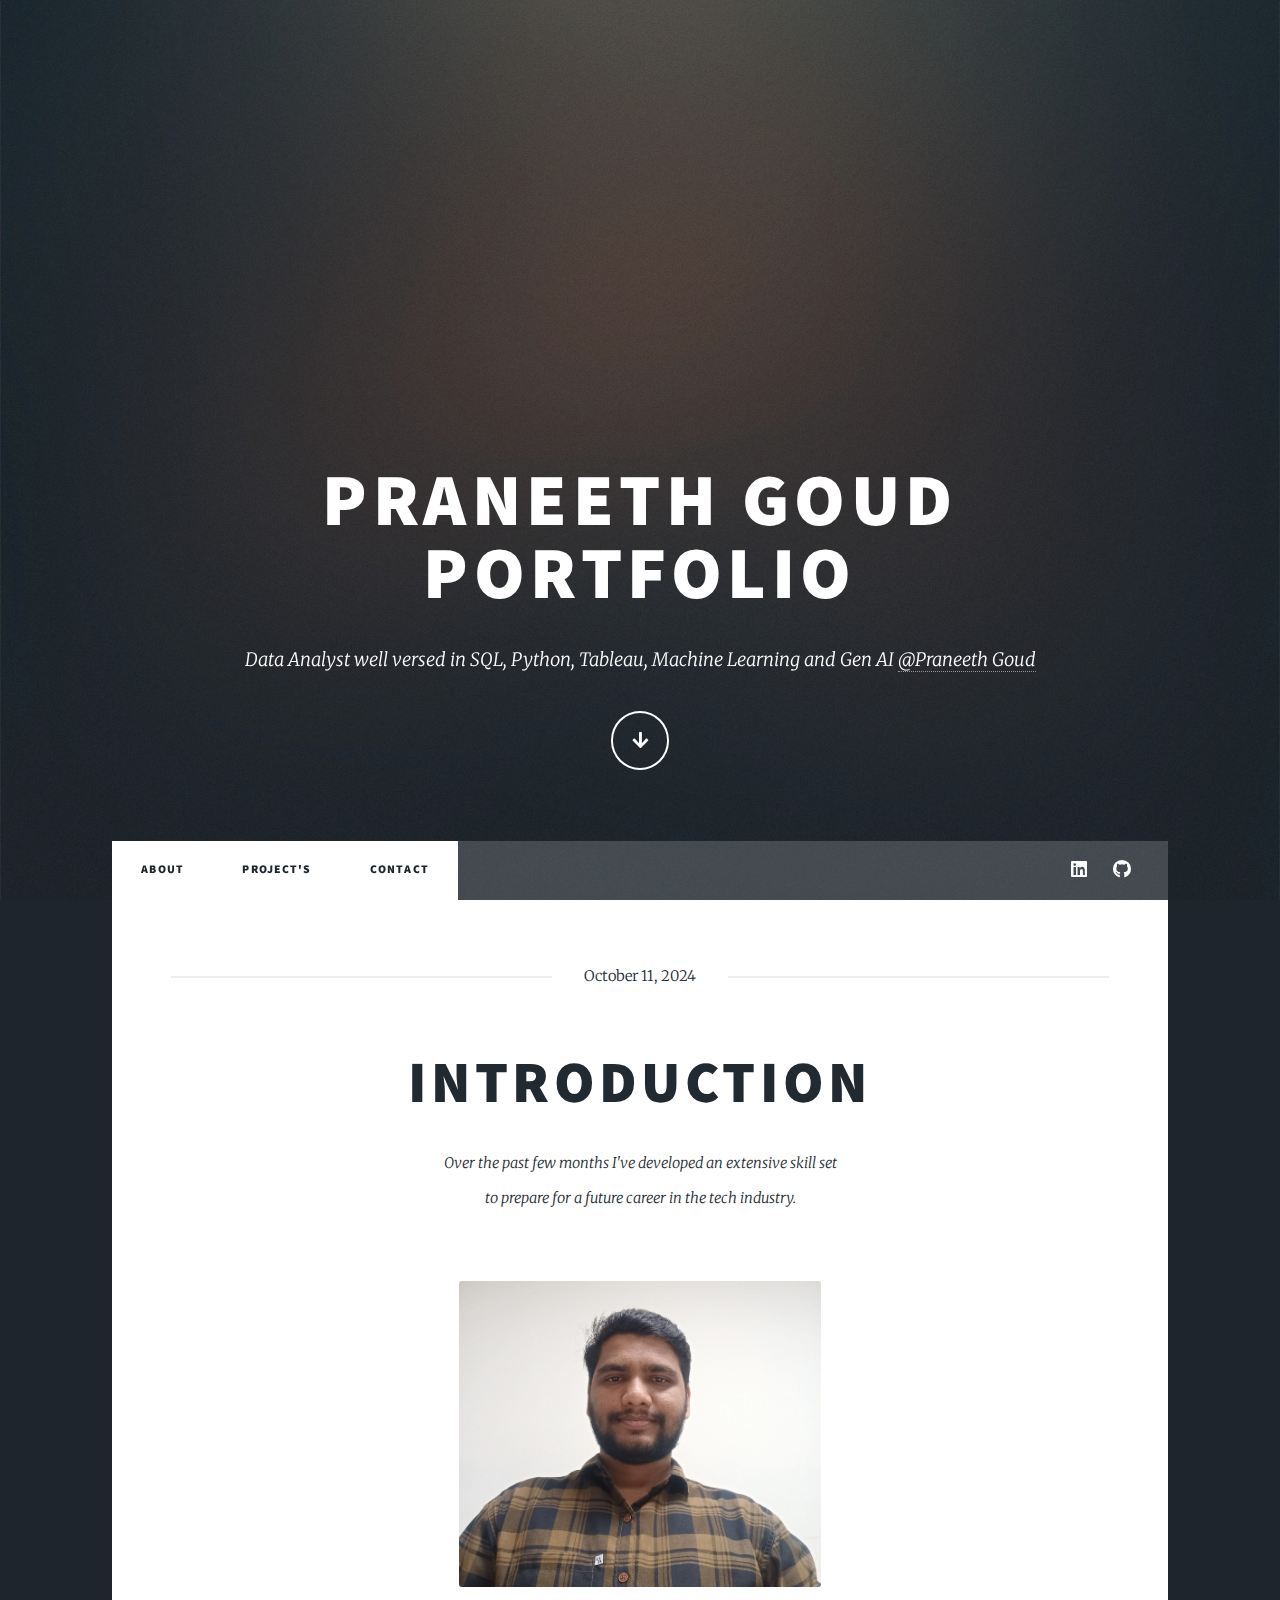
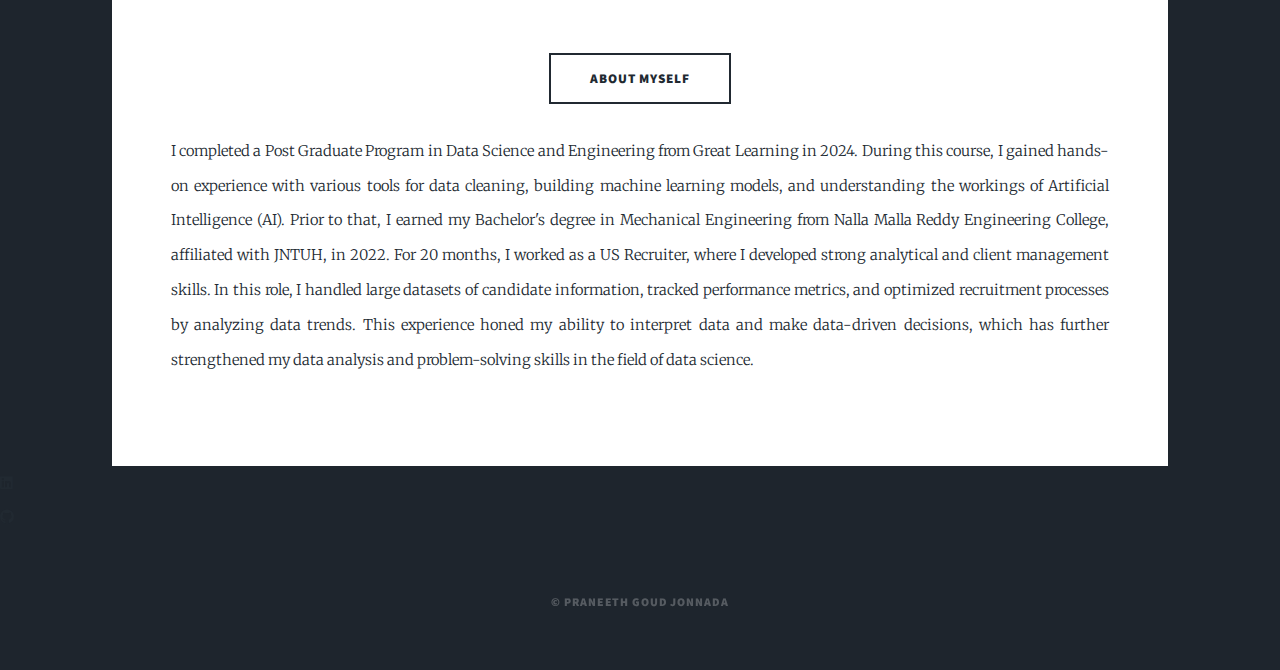
<file: index.html>
<!DOCTYPE HTML>
<!--
	Massively by HTML5 UP
	html5up.net | @ajlkn
	Free for personal and commercial use under the CCA 3.0 license (html5up.net/license)
-->
<html>
	<head>
		<title>Praneeth Goud's Portfolio</title>
		<meta charset="utf-8" />
		<meta name="viewport" content="width=device-width, initial-scale=1, user-scalable=no" />
		<link rel="stylesheet" href="assets/css/main.css" />
		<noscript><link rel="stylesheet" href="assets/css/noscript.css" /></noscript>
	</head>
	<body class="is-preload">

		<!-- Wrapper -->
			<div id="wrapper" class="fade-in">

				<!-- Intro -->
					<div id="intro">
						<h1>Praneeth Goud<br />
						Portfolio</h1>
						<p>Data Analyst well versed in SQL, Python, Tableau, Machine Learning and Gen AI <a href="https://www.linkedin.com/in/praneeth-goud-/">@Praneeth Goud</a></p>
						<ul class="actions">
							<li><a href="#header" class="button icon solid solo fa-arrow-down scrolly">Continue</a></li>
						</ul>
					</div>

				<!-- Header -->
					<header id="header">
						<a href="index.html" class="logo">Here's what I have done</a>
					</header>

				<!-- Nav -->
					<nav id="nav">
						<ul class="links">
							<li class="active"><a href="index.html">About</a></li>
							<li class="active"><a href="generic.html">Project's</a></li>
							<li class="active"><a href="elements.html">Contact</a></li>
						</ul>
						<ul class="icons">
							<li><a href="https://www.linkedin.com/in/praneeth-goud-/" class="icon brands alt fa-linkedin"><span class="label">LinkedIn</span></a></li>
							<li><a href="https://github.com/pranee123" class="icon brands alt fa-github"><span class="label">GitHub</span></a></li>
						</ul>
					</nav>

				<!-- Main -->
					<div id="main">

						<!-- Featured Post -->
							<article class="post featured">
								<header class="major">
									<span class="date">October 11, 2024</span>
									<h2><a href="#">Introduction</a></h2>
									<p>Over the past few months I've developed an extensive skill set <br />
									to prepare for a future career in the tech industry. 
									</p>
								</header>
								
								<head>
									<meta charset="UTF-8">
									<meta name="viewport" content="width=device-width, initial-scale=1.0">
									<title>Centered Image</title>
								</head>
								<body>
									<div class="image-container">
										<a href="#" class="image main">
											<img src="images/Praneeth's photo.jpg" alt="A description of the image" class="responsive-image">
										</a>
										<ul class="actions special">
											<li><a href="#" class="button large">About Myself</a></li>
										</ul>
									</div>
									
									<style>
										.image-container {
											text-align: center;              /* Center text within the container */
										}
									
										.responsive-image {
											display: block;                  /* Make the image a block element */
											margin: 0 auto;                 /* Center horizontally */
											width: 250px;                   /* Adjust width */
											height: auto;                   /* Keep height proportional */
											max-height: 320px;              /* Set maximum height */
											border: 2px solid hsla(219, 22%, 44%, 0.002);         /* Border properties */
											border-radius: 10px;            /* Rounded corners */
											padding: 5px;                   /* Padding inside the border */
										}
									</style>
									
								</body>
									<p>I completed a Post Graduate Program in Data Science and Engineering from Great Learning in 2024. 
										During this course, I gained hands-on experience with various tools for data cleaning, building 
										machine learning models, and understanding the workings of Artificial Intelligence (AI). 
										Prior to that, I earned my Bachelor's degree in Mechanical Engineering from Nalla Malla Reddy 
										Engineering College, affiliated with JNTUH, in 2022.

										For 20 months, I worked as a US Recruiter, where I developed strong analytical and 
										client management skills. In this role, I handled large datasets of candidate information, 
										tracked performance metrics, and optimized recruitment processes by analyzing data trends. 
										This experience honed my ability to interpret data and make data-driven decisions, which has further 
										strengthened my data analysis and problem-solving skills in the field of data science.

				
									</p>
							</article>

						
								
						

					</div>

				
									
									<li><a href="https://www.linkedin.com/in/praneeth-goud-/" class="icon brands alt fa-linkedin"><span class="label">LinkedIn</span></a></li>
									<li><a href="https://github.com/pranee123" class="icon brands alt fa-github"><span class="label">GitHub</span></a></li>
								</ul>
							</section>
						</section>
					</footer>

				<!-- Copyright -->
					<div id="copyright">
						<ul><li>&copy; Praneeth Goud Jonnada</li><!--li>Design: <a href="https://html5up.net">HTML5 UP</a--></li></ul>
					</div>

			</div>

		<!-- Scripts -->
			<script src="assets/js/jquery.min.js"></script>
			<script src="assets/js/jquery.scrollex.min.js"></script>
			<script src="assets/js/jquery.scrolly.min.js"></script>
			<script src="assets/js/browser.min.js"></script>
			<script src="assets/js/breakpoints.min.js"></script>
			<script src="assets/js/util.js"></script>
			<script src="assets/js/main.js"></script>
			<script src="https://www.chatbase.co/embed.min.js" chatbotId="bXjMKhZBClsXI18nUNg3k" domain="www.chatbase.co" defer></script>

	</body>
</html>
</file>
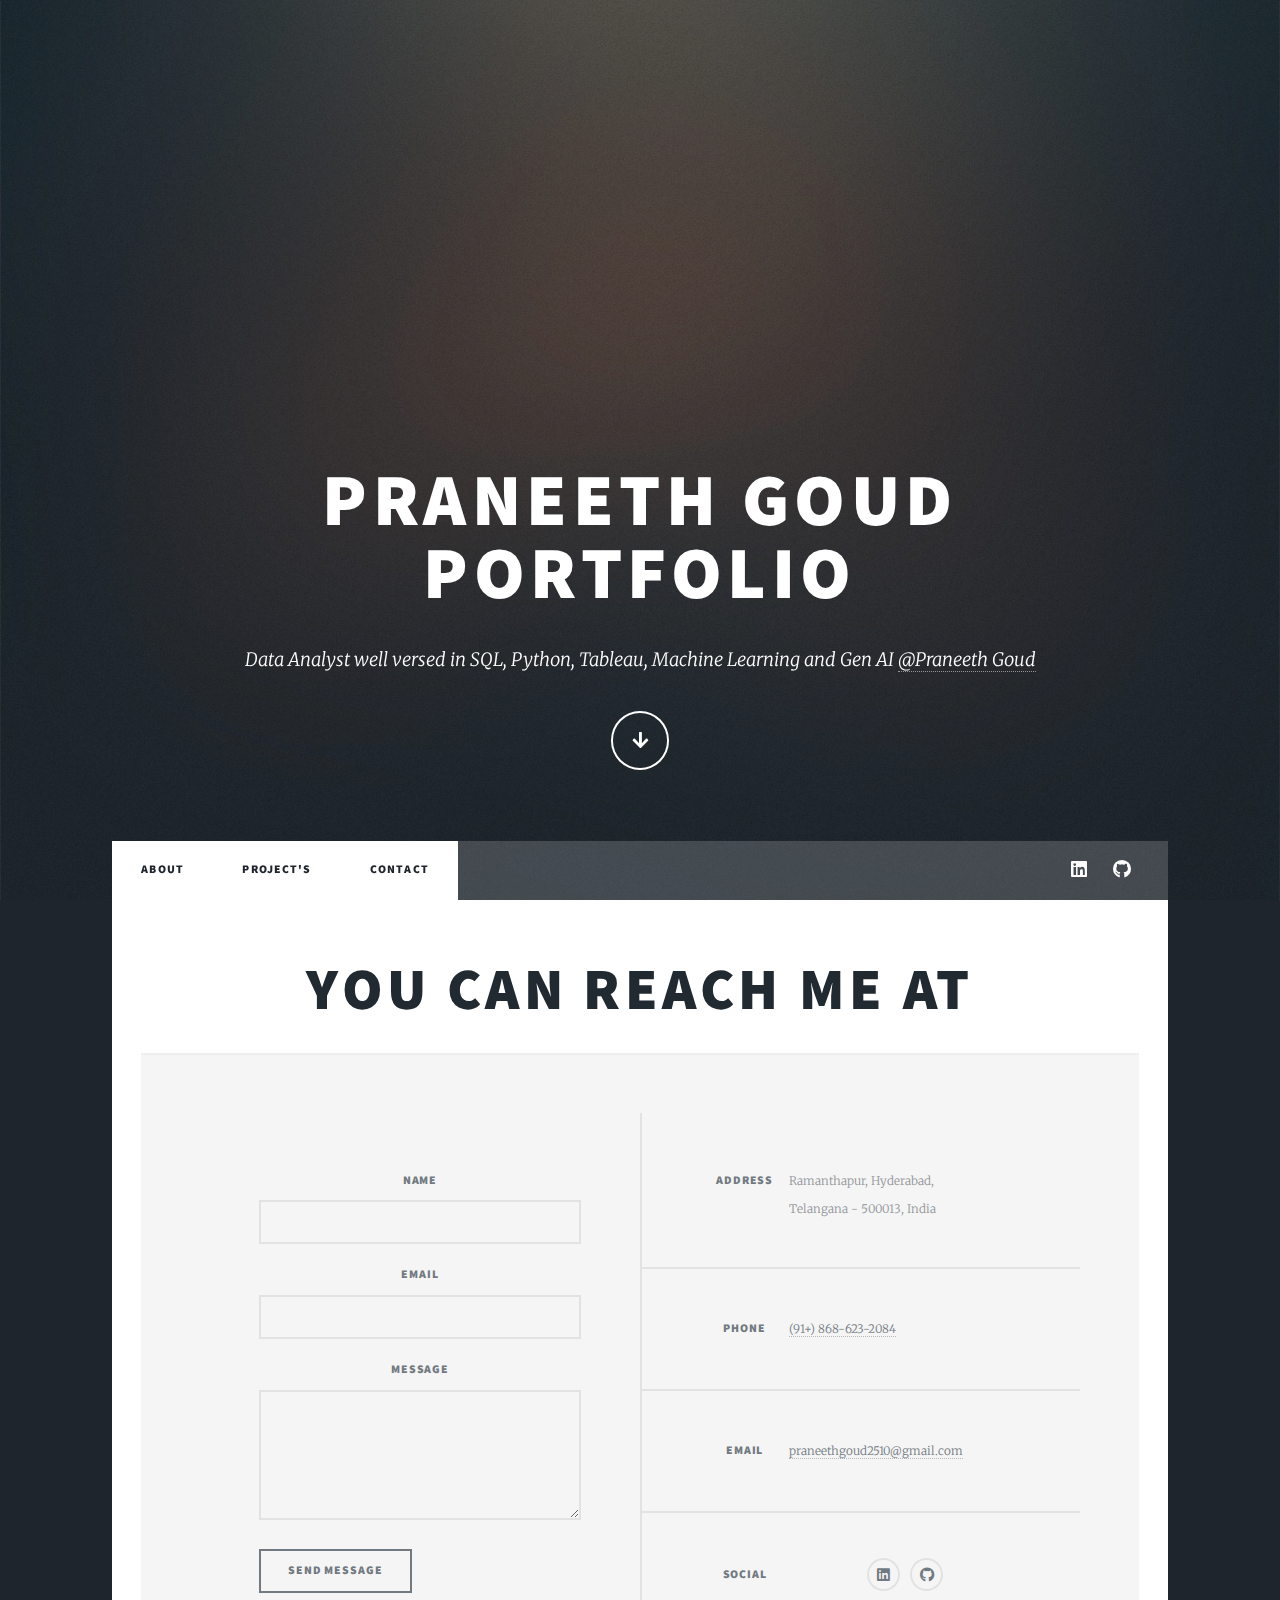
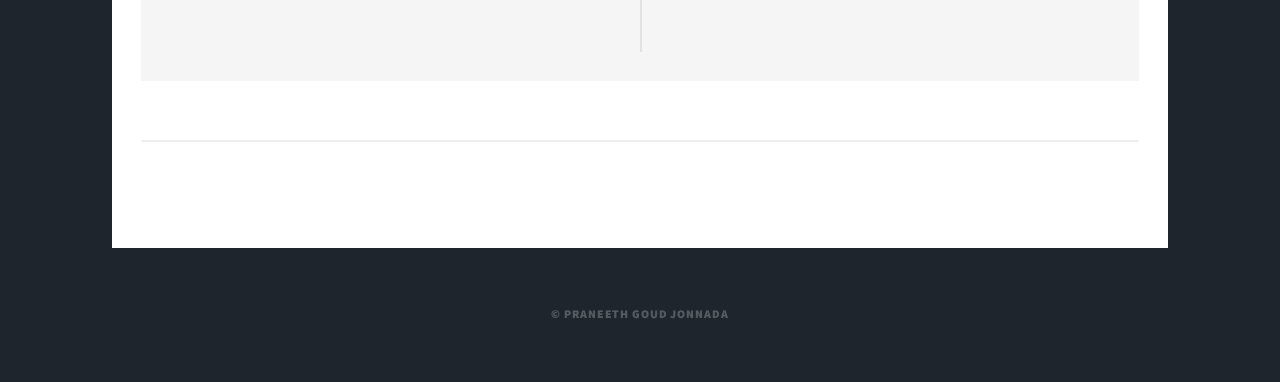
<file: elements.html>
<!DOCTYPE HTML>
<!--
	Massively by HTML5 UP
	html5up.net | @ajlkn
	Free for personal and commercial use under the CCA 3.0 license (html5up.net/license)
-->
<html>
	<head>
		<title>Praneeth Goud's Portfolio</title>
		<meta charset="utf-8" />
		<meta name="viewport" content="width=device-width, initial-scale=1, user-scalable=no" />
		<link rel="stylesheet" href="assets/css/main.css" />
		<noscript><link rel="stylesheet" href="assets/css/noscript.css" /></noscript>
	</head>
	<body class="is-preload">

		<!-- Wrapper -->
			<div id="wrapper" class="fade-in">

				<!-- Intro -->
					<div id="intro">
						<h1>Praneeth Goud<br />
						Portfolio</h1>
						<p>Data Analyst well versed in SQL, Python, Tableau, Machine Learning and Gen AI <a href="https://www.linkedin.com/in/praneeth-goud-/">@Praneeth Goud</a></p>
						<ul class="actions">
							<li><a href="#header" class="button icon solid solo fa-arrow-down scrolly">Continue</a></li>
						</ul>
					</div>

				<!-- Header -->
					<header id="header">
						<a href="index.html" class="logo">Here's what I have done</a>
					</header>

				<!-- Nav -->
					<nav id="nav">
						<ul class="links">
							<li class="active"><a href="index.html">About</a></li>
							<li class="active"><a href="generic.html">Project's</a></li>
							<li class="active"><a href="elements.html">Contact</a></li>
						</ul>
						<ul class="icons">
							<li><a href="https://www.linkedin.com/in/praneeth-goud-/" class="icon brands alt fa-linkedin"><span class="label">LinkedIn</span></a></li>
							<li><a href="https://github.com/pranee123" class="icon brands alt fa-github"><span class="label">GitHub</span></a></li>
						</ul>
					</nav>
				<!-- Main -->
					<div id="main">

						<!-- Post -->

							<header class="major">
									<h1>You can reach me at
									</h1>
							</header>

				<!-- Footer -->
					<footer id="footer">
						<section>
							<form method="post" action="#">
								<div class="fields">
									<div class="field">
										<label for="name">Name</label>
										<input type="text" name="name" id="name" />
									</div>
									<div class="field">
										<label for="email">Email</label>
										<input type="text" name="email" id="email" />
									</div>
									<div class="field">
										<label for="message">Message</label>
										<textarea name="message" id="message" rows="3"></textarea>
									</div>
								</div>
								<ul class="actions">
									<li><input type="submit" value="Send Message" /></li>
								</ul>
							</form>
						</section>
						<section class="split contact">
							<section class="alt">
								<h3>Address</h3>
								<p> Ramanthapur, Hyderabad, <br />
									Telangana - 500013, India
								</p>
							</section>
							<section>
								<h3>Phone</h3>
								<p><a href="#">(91+) 868-623-2084</a></p>
							</section>
							<section>
								<h3>Email</h3>
								<p><a href="#">praneethgoud2510@gmail.com</a></p>
							</section>
							<section>
								<h3>Social</h3>
								<ul class="icons alt">
									<li><a href="https://www.linkedin.com/in/praneeth-goud-/" class="icon brands alt fa-linkedin"><span class="label">LinkedIn</span></a></li>
									<li><a href="https://github.com/pranee123?tab=repositories" class="icon brands alt fa-github"><span class="label">GitHub</span></a></li>
								</ul>
							</section>
						</section>
					</footer>			
				<!-- Copyright -->
					<div id="copyright">
						<ul><li>&copy; Praneeth Goud Jonnada</li><!--li>Design: <a href="https://html5up.net">HTML5 UP</a></li--></ul>
					</div>

				</div>

			<!-- Scripts -->
				<script src="assets/js/jquery.min.js"></script>
				<script src="assets/js/jquery.scrollex.min.js"></script>
				<script src="assets/js/jquery.scrolly.min.js"></script>
				<script src="assets/js/browser.min.js"></script>
				<script src="assets/js/breakpoints.min.js"></script>
				<script src="assets/js/util.js"></script>
				<script src="assets/js/main.js"></script>
				<script src="https://www.chatbase.co/embed.min.js" chatbotId="bXjMKhZBClsXI18nUNg3k" domain="www.chatbase.co" defer></script>

			<div id="copyright">
				<ul><li>&copy; Praneeth Goud Jonnada</li></ul>
			</div>
	</body>
</html>
</file>
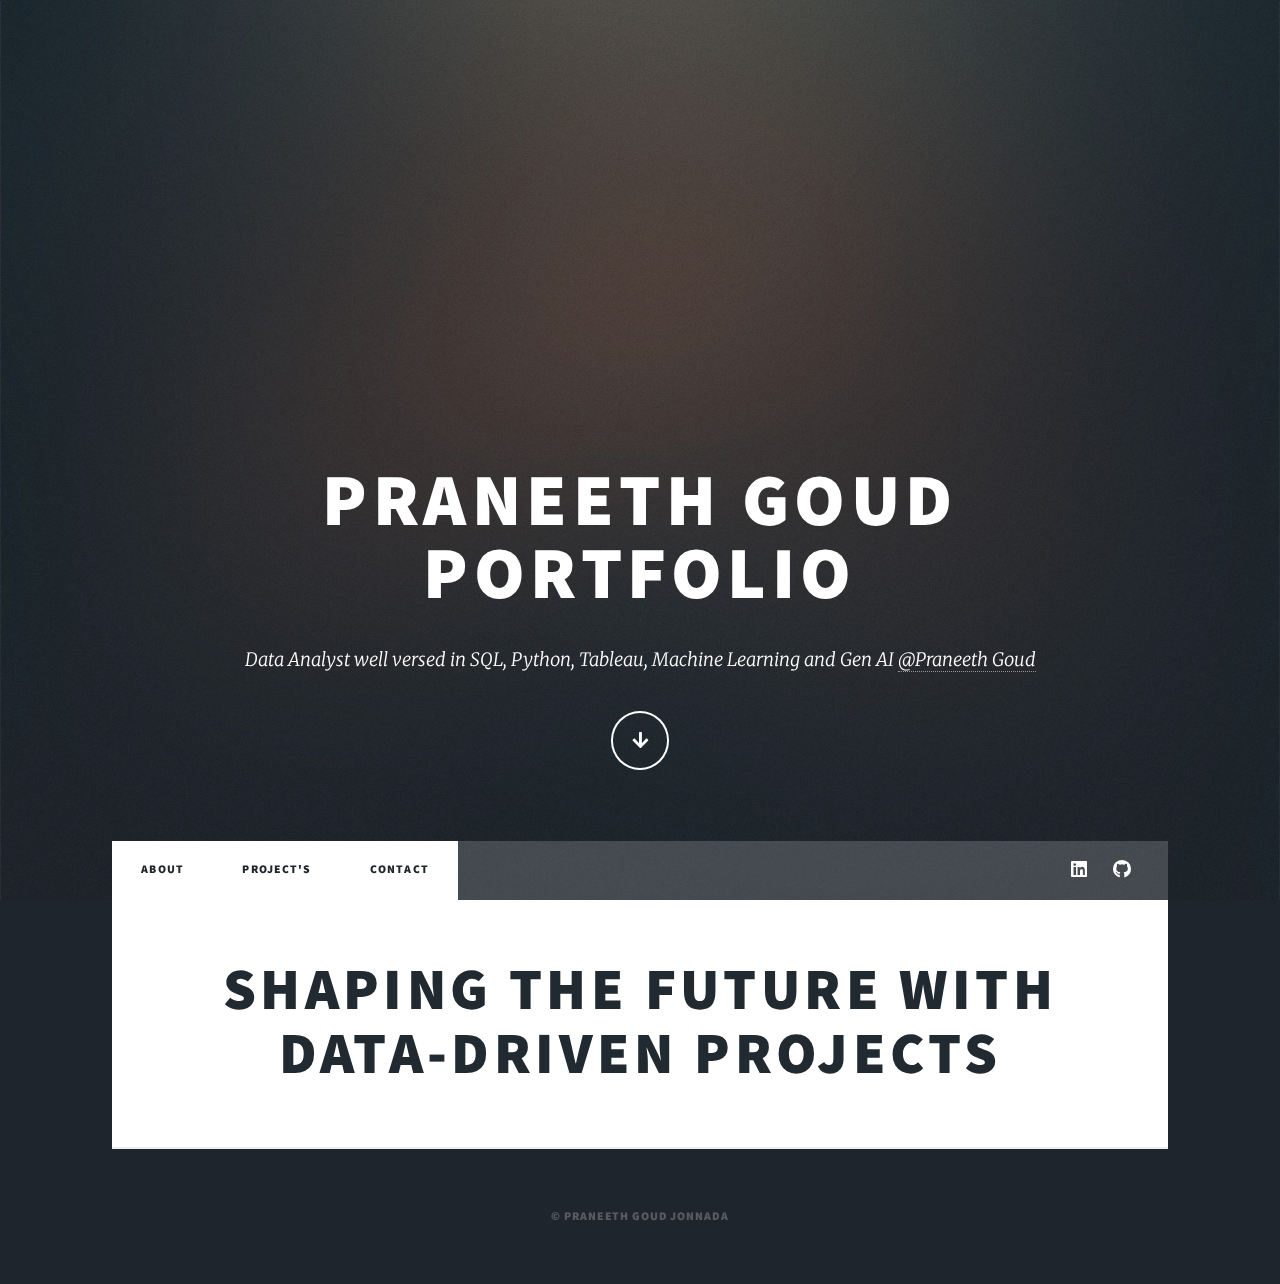
<file: generic.html>
<!DOCTYPE HTML>
<html>
<head>
    <title>Praneeth Goud's Portfolio</title>
    <meta charset="utf-8" />
    <meta name="viewport" content="width=device-width, initial-scale=1, user-scalable=no" />
    <link rel="stylesheet" href="assets/css/main.css" />
    <noscript><link rel="stylesheet" href="assets/css/noscript.css" /></noscript>
</head>
<body class="is-preload">

    <!-- Wrapper -->
    <div id="wrapper" class="fade-in">

        <!-- Intro -->
        <div id="intro">
            <h1>Praneeth Goud<br />Portfolio</h1>
            <p>Data Analyst well versed in SQL, Python, Tableau, Machine Learning and Gen AI <a href="https://www.linkedin.com/in/praneeth-goud-/">@Praneeth Goud</a></p>
            <ul class="actions">
                <li><a href="#header" class="button icon solid solo fa-arrow-down scrolly">Continue</a></li>
            </ul>
        </div>

        <!-- Header -->
        <header id="header">
            <a href="index.html" class="logo">Here's what I have done</a>
        </header>
        <nav id="nav">
            <ul class="links">
                <li class="active"><a href="index.html">About</a></li>
                <li class="active"><a href="generic.html">Project's</a></li>
                <li class="active"><a href="elements.html">Contact</a></li>
            </ul>
            <ul class="icons">
                <li><a href="https://www.linkedin.com/in/praneeth-goud-/" class="icon brands alt fa-linkedin"><span class="label">LinkedIn</span></a></li>
                <li><a href="https://github.com/pranee123" class="icon brands alt fa-github"><span class="label">GitHub</span></a></li>
            </ul>
        </nav>
        
        <!-- Main -->
        <div id="main">
            <h1 style="text-align: center; margin-bottom: 30px;">Shaping the Future with Data-Driven Projects</h1>
            <!-- Project List Section -->
            <section class="posts" id="project-list">
                <!-- Project articles will be dynamically injected here -->
            </section>
        </div>
        
        <!-- Scripts -->
        <script src="assets/js/jquery.min.js"></script>
        <script src="assets/js/jquery.scrollex.min.js"></script>
        <script src="assets/js/jquery.scrolly.min.js"></script>
        <script src="assets/js/browser.min.js"></script>
        <script src="assets/js/breakpoints.min.js"></script>
        <script src="assets/js/util.js"></script>
        <script src="assets/js/main.js"></script>
        <script>
            const repoOwner = 'pranee123'; // Your GitHub username

fetch(`https://api.github.com/users/${repoOwner}/repos`)
    .then(response => {
        if (!response.ok) {
            throw new Error('Network response was not ok');
        }
        return response.json();
    })
    .then(data => {
        console.log(data); // Log the entire response to the console for debugging
        const projectList = document.getElementById('project-list');
        projectList.innerHTML = ''; // Clear the project list

        if (data.length === 0) {
            projectList.innerHTML = '<p>No repositories found.</p>';
            return;
        }

        data.forEach(repo => {
            const creationDate = new Date(repo.created_at);
            const options = { year: 'numeric', month: 'long', day: 'numeric' };
            const formattedDate = creationDate.toLocaleDateString(undefined, options);

            // Create a new article for each repository (without images)
            const article = document.createElement('article');
            article.innerHTML = `
                <header>
                    <span class="date">${formattedDate}</span>
                    <h2><a href="${repo.html_url}" target="_blank">${repo.name}</a></h2>
                </header>
                <p>${repo.description || 'No description available.'}</p>
                <ul class="actions special">
                    <li><a href="${repo.html_url}" class="button">View Project</a></li>
                </ul>
            `;
            projectList.appendChild(article);
        });
    })
    .catch(error => console.error('Error fetching repository data:', error));

        </script>
        <script src="https://www.chatbase.co/embed.min.js" chatbotId="bXjMKhZBClsXI18nUNg3k" domain="www.chatbase.co" defer></script>

        <div id="copyright">
            <ul><li>&copy; Praneeth Goud Jonnada</li></ul>
        </div>
    </div>
</body>
</html>
</file>
<file: assets/css/main.css>
@import url(fontawesome-all.min.css);
@import url("https://fonts.googleapis.com/css?family=Merriweather:300,700,300italic,700italic|Source+Sans+Pro:900");

/*
	Massively by HTML5 UP
	html5up.net | @ajlkn
	Free for personal and commercial use under the CCA 3.0 license (html5up.net/license)
*/

html, body, div, span, applet, object,
iframe, h1, h2, h3, h4, h5, h6, p, blockquote,
pre, a, abbr, acronym, address, big, cite,
code, del, dfn, em, img, ins, kbd, q, s, samp,
small, strike, strong, sub, sup, tt, var, b,
u, i, center, dl, dt, dd, ol, ul, li, fieldset,
form, label, legend, table, caption, tbody,
tfoot, thead, tr, th, td, article, aside,
canvas, details, embed, figure, figcaption,
footer, header, hgroup, menu, nav, output, ruby,
section, summary, time, mark, audio, video {
	margin: 0;
	padding: 0;
	border: 0;
	font-size: 100%;
	font: inherit;
	vertical-align: baseline;}

article, aside, details, figcaption, figure,
footer, header, hgroup, menu, nav, section {
	display: block;}

body {
	line-height: 1;
}

ol, ul {
	list-style: none;
}

blockquote, q {
	quotes: none;
}

	blockquote:before, blockquote:after, q:before, q:after {
		content: '';
		content: none;
	}

table {
	border-collapse: collapse;
	border-spacing: 0;
}

body {
	-webkit-text-size-adjust: none;
}

mark {
	background-color: transparent;
	color: inherit;
}

input::-moz-focus-inner {
	border: 0;
	padding: 0;
}

input, select, textarea {
	-moz-appearance: none;
	-webkit-appearance: none;
	-ms-appearance: none;
	appearance: none;
}

/* Basic */

	@-ms-viewport {
		width: device-width;
	}

	body {
		-ms-overflow-style: scrollbar;
	}

	@media screen and (max-width: 480px) {

		html, body {
			min-width: 320px;
		}

	}

	html {
		box-sizing: border-box;
	}

	*, *:before, *:after {
		box-sizing: inherit;
	}

	body {
		background-color: #1e252d;
	}

		body.is-preload *, body.is-preload *:before, body.is-preload *:after {
			-moz-animation: none !important;
			-webkit-animation: none !important;
			-ms-animation: none !important;
			animation: none !important;
			-moz-transition: none !important;
			-webkit-transition: none !important;
			-ms-transition: none !important;
			transition: none !important;
		}

/* Type */

	html {
		font-size: 16pt;
	}

		@media screen and (max-width: 1680px) {

			html {
				font-size: 12pt;
			}

		}

		@media screen and (max-width: 1280px) {

			html {
				font-size: 11pt;
			}

		}

		@media screen and (max-width: 360px) {

			html {
				font-size: 10pt;
			}

		}

	body {
		color: #212931;
	}

	body, input, select, textarea {
		font-family: "Merriweather", Georgia, serif;
		font-weight: 300;
		font-size: 1rem;
		line-height: 2.375;
	}

	a {
		-moz-transition: color 0.2s ease-in-out, background-color 0.2s ease-in-out, border-color 0.2s ease-in-out, box-shadow 0.2s ease-in-out;
		-webkit-transition: color 0.2s ease-in-out, background-color 0.2s ease-in-out, border-color 0.2s ease-in-out, box-shadow 0.2s ease-in-out;
		-ms-transition: color 0.2s ease-in-out, background-color 0.2s ease-in-out, border-color 0.2s ease-in-out, box-shadow 0.2s ease-in-out;
		transition: color 0.2s ease-in-out, background-color 0.2s ease-in-out, border-color 0.2s ease-in-out, box-shadow 0.2s ease-in-out;
		border-bottom: dotted 1px;
		text-decoration: none;
	}

		a:hover {
			border-bottom-color: transparent;
		}

	strong, b {
		font-weight: 600;
	}

	em, i {
		font-style: italic;
	}

	p {
		text-align: justify;
		margin: 0 0 2rem 0;
	}

	h1, h2, h3, h4, h5, h6 {
		font-family: "Source Sans Pro", Helvetica, sans-serif;
		font-weight: 900;
		line-height: 1.5;
		letter-spacing: 0.075em;
		text-transform: uppercase;
		margin: 0 0 1rem 0;
	}

		h1 a, h2 a, h3 a, h4 a, h5 a, h6 a {
			border-bottom: 0;
			color: inherit;
			text-decoration: none;
		}

	h1 {
		font-size: 4rem;
		line-height: 1.1;
		margin: 0 0 2rem 0;
	}

	h2 {
		font-size: 1.75rem;
		line-height: 1.3;
		margin: 0 0 1.5rem 0;
	}

	h3 {
		font-size: 1.25rem;
		margin: 0 0 1.5rem 0;
	}

	h4 {
		font-size: 1rem;
	}

	h5 {
		font-size: 0.9rem;
	}

	h6 {
		font-size: 0.8rem;
	}

	sub {
		font-size: 0.8rem;
		position: relative;
		top: 0.5rem;
	}

	sup {
		font-size: 0.8rem;
		position: relative;
		top: -0.5rem;
	}

	blockquote {
		border-left: solid 4px;
		font-style: italic;
		margin: 0 0 2rem 0;
		padding: 0.5rem 0 0.5rem 2rem;
	}

	code {
		border: solid 2px;
		font-family: "Courier New", monospace;
		font-size: 0.9rem;
		margin: 0 0.25rem;
		padding: 0.25rem 0.65rem;
	}

	pre {
		-webkit-overflow-scrolling: touch;
		font-family: "Courier New", monospace;
		font-size: 0.9rem;
		margin: 0 0 2rem 0;
	}

		pre code {
			display: block;
			line-height: 1.75;
			padding: 1rem 1.5rem;
			overflow-x: auto;
		}

	hr {
		border: 0;
		border-bottom: solid 2px;
		margin: 3rem 0;
	}

		hr.major {
			margin: 5rem 0;
		}

	.align-left {
		text-align: left;
	}

	.align-center {
		text-align: center;
	}

	.align-right {
		text-align: right;
	}

	input, select, textarea {
		color: #212931;
	}

	a {
		color: #212931;
		border-bottom-color: rgba(33, 41, 49, 0.5);
	}

		a:hover {
			border-bottom-color: transparent;
			color: #18bfef !important;
		}

	strong, b {
		color: #212931;
	}

	h1, h2, h3, h4, h5, h6 {
		color: #212931;
	}

	blockquote {
		border-left-color: #eeeeee;
	}

	code {
		background: rgba(220, 220, 220, 0.25);
		border-color: #eeeeee;
	}

	hr {
		border-bottom-color: #eeeeee;
	}

/* Row */

	.row {
		display: flex;
		flex-wrap: wrap;
		box-sizing: border-box;
		align-items: stretch;
	}

		.row > * {
			box-sizing: border-box;
		}

		.row.gtr-uniform > * > :last-child {
			margin-bottom: 0;
		}

		.row.aln-left {
			justify-content: flex-start;
		}

		.row.aln-center {
			justify-content: center;
		}

		.row.aln-right {
			justify-content: flex-end;
		}

		.row.aln-top {
			align-items: flex-start;
		}

		.row.aln-middle {
			align-items: center;
		}

		.row.aln-bottom {
			align-items: flex-end;
		}

		.row > .imp {
			order: -1;
		}

		.row > .col-1 {
			width: 8.33333%;
		}

		.row > .off-1 {
			margin-left: 8.33333%;
		}

		.row > .col-2 {
			width: 16.66667%;
		}

		.row > .off-2 {
			margin-left: 16.66667%;
		}

		.row > .col-3 {
			width: 25%;
		}

		.row > .off-3 {
			margin-left: 25%;
		}

		.row > .col-4 {
			width: 33.33333%;
		}

		.row > .off-4 {
			margin-left: 33.33333%;
		}

		.row > .col-5 {
			width: 41.66667%;
		}

		.row > .off-5 {
			margin-left: 41.66667%;
		}

		.row > .col-6 {
			width: 50%;
		}

		.row > .off-6 {
			margin-left: 50%;
		}

		.row > .col-7 {
			width: 58.33333%;
		}

		.row > .off-7 {
			margin-left: 58.33333%;
		}

		.row > .col-8 {
			width: 66.66667%;
		}

		.row > .off-8 {
			margin-left: 66.66667%;
		}

		.row > .col-9 {
			width: 75%;
		}

		.row > .off-9 {
			margin-left: 75%;
		}

		.row > .col-10 {
			width: 83.33333%;
		}

		.row > .off-10 {
			margin-left: 83.33333%;
		}

		.row > .col-11 {
			width: 91.66667%;
		}

		.row > .off-11 {
			margin-left: 91.66667%;
		}

		.row > .col-12 {
			width: 100%;
		}

		.row > .off-12 {
			margin-left: 100%;
		}

		.row.gtr-0 {
			margin-top: 0;
			margin-left: 0rem;
		}

			.row.gtr-0 > * {
				padding: 0 0 0 0rem;
			}

			.row.gtr-0.gtr-uniform {
				margin-top: 0rem;
			}

				.row.gtr-0.gtr-uniform > * {
					padding-top: 0rem;
				}

		.row.gtr-25 {
			margin-top: 0;
			margin-left: -0.375rem;
		}

			.row.gtr-25 > * {
				padding: 0 0 0 0.375rem;
			}

			.row.gtr-25.gtr-uniform {
				margin-top: -0.375rem;
			}

				.row.gtr-25.gtr-uniform > * {
					padding-top: 0.375rem;
				}

		.row.gtr-50 {
			margin-top: 0;
			margin-left: -0.75rem;
		}

			.row.gtr-50 > * {
				padding: 0 0 0 0.75rem;
			}

			.row.gtr-50.gtr-uniform {
				margin-top: -0.75rem;
			}

				.row.gtr-50.gtr-uniform > * {
					padding-top: 0.75rem;
				}

		.row {
			margin-top: 0;
			margin-left: -1.5rem;
		}

			.row > * {
				padding: 0 0 0 1.5rem;
			}

			.row.gtr-uniform {
				margin-top: -1.5rem;
			}

				.row.gtr-uniform > * {
					padding-top: 1.5rem;
				}

		.row.gtr-150 {
			margin-top: 0;
			margin-left: -2.25rem;
		}

			.row.gtr-150 > * {
				padding: 0 0 0 2.25rem;
			}

			.row.gtr-150.gtr-uniform {
				margin-top: -2.25rem;
			}

				.row.gtr-150.gtr-uniform > * {
					padding-top: 2.25rem;
				}

		.row.gtr-200 {
			margin-top: 0;
			margin-left: -3rem;
		}

			.row.gtr-200 > * {
				padding: 0 0 0 3rem;
			}

			.row.gtr-200.gtr-uniform {
				margin-top: -3rem;
			}

				.row.gtr-200.gtr-uniform > * {
					padding-top: 3rem;
				}

		@media screen and (max-width: 1680px) {

			.row {
				display: flex;
				flex-wrap: wrap;
				box-sizing: border-box;
				align-items: stretch;
			}

				.row > * {
					box-sizing: border-box;
				}

				.row.gtr-uniform > * > :last-child {
					margin-bottom: 0;
				}

				.row.aln-left {
					justify-content: flex-start;
				}

				.row.aln-center {
					justify-content: center;
				}

				.row.aln-right {
					justify-content: flex-end;
				}

				.row.aln-top {
					align-items: flex-start;
				}

				.row.aln-middle {
					align-items: center;
				}

				.row.aln-bottom {
					align-items: flex-end;
				}

				.row > .imp-xlarge {
					order: -1;
				}

				.row > .col-1-xlarge {
					width: 8.33333%;
				}

				.row > .off-1-xlarge {
					margin-left: 8.33333%;
				}

				.row > .col-2-xlarge {
					width: 16.66667%;
				}

				.row > .off-2-xlarge {
					margin-left: 16.66667%;
				}

				.row > .col-3-xlarge {
					width: 25%;
				}

				.row > .off-3-xlarge {
					margin-left: 25%;
				}

				.row > .col-4-xlarge {
					width: 33.33333%;
				}

				.row > .off-4-xlarge {
					margin-left: 33.33333%;
				}

				.row > .col-5-xlarge {
					width: 41.66667%;
				}

				.row > .off-5-xlarge {
					margin-left: 41.66667%;
				}

				.row > .col-6-xlarge {
					width: 50%;
				}

				.row > .off-6-xlarge {
					margin-left: 50%;
				}

				.row > .col-7-xlarge {
					width: 58.33333%;
				}

				.row > .off-7-xlarge {
					margin-left: 58.33333%;
				}

				.row > .col-8-xlarge {
					width: 66.66667%;
				}

				.row > .off-8-xlarge {
					margin-left: 66.66667%;
				}

				.row > .col-9-xlarge {
					width: 75%;
				}

				.row > .off-9-xlarge {
					margin-left: 75%;
				}

				.row > .col-10-xlarge {
					width: 83.33333%;
				}

				.row > .off-10-xlarge {
					margin-left: 83.33333%;
				}

				.row > .col-11-xlarge {
					width: 91.66667%;
				}

				.row > .off-11-xlarge {
					margin-left: 91.66667%;
				}

				.row > .col-12-xlarge {
					width: 100%;
				}

				.row > .off-12-xlarge {
					margin-left: 100%;
				}

				.row.gtr-0 {
					margin-top: 0;
					margin-left: 0rem;
				}

					.row.gtr-0 > * {
						padding: 0 0 0 0rem;
					}

					.row.gtr-0.gtr-uniform {
						margin-top: 0rem;
					}

						.row.gtr-0.gtr-uniform > * {
							padding-top: 0rem;
						}

				.row.gtr-25 {
					margin-top: 0;
					margin-left: -0.375rem;
				}

					.row.gtr-25 > * {
						padding: 0 0 0 0.375rem;
					}

					.row.gtr-25.gtr-uniform {
						margin-top: -0.375rem;
					}

						.row.gtr-25.gtr-uniform > * {
							padding-top: 0.375rem;
						}

				.row.gtr-50 {
					margin-top: 0;
					margin-left: -0.75rem;
				}

					.row.gtr-50 > * {
						padding: 0 0 0 0.75rem;
					}

					.row.gtr-50.gtr-uniform {
						margin-top: -0.75rem;
					}

						.row.gtr-50.gtr-uniform > * {
							padding-top: 0.75rem;
						}

				.row {
					margin-top: 0;
					margin-left: -1.5rem;
				}

					.row > * {
						padding: 0 0 0 1.5rem;
					}

					.row.gtr-uniform {
						margin-top: -1.5rem;
					}

						.row.gtr-uniform > * {
							padding-top: 1.5rem;
						}

				.row.gtr-150 {
					margin-top: 0;
					margin-left: -2.25rem;
				}

					.row.gtr-150 > * {
						padding: 0 0 0 2.25rem;
					}

					.row.gtr-150.gtr-uniform {
						margin-top: -2.25rem;
					}

						.row.gtr-150.gtr-uniform > * {
							padding-top: 2.25rem;
						}

				.row.gtr-200 {
					margin-top: 0;
					margin-left: -3rem;
				}

					.row.gtr-200 > * {
						padding: 0 0 0 3rem;
					}

					.row.gtr-200.gtr-uniform {
						margin-top: -3rem;
					}

						.row.gtr-200.gtr-uniform > * {
							padding-top: 3rem;
						}

		}

		@media screen and (max-width: 1280px) {

			.row {
				display: flex;
				flex-wrap: wrap;
				box-sizing: border-box;
				align-items: stretch;
			}

				.row > * {
					box-sizing: border-box;
				}

				.row.gtr-uniform > * > :last-child {
					margin-bottom: 0;
				}

				.row.aln-left {
					justify-content: flex-start;
				}

				.row.aln-center {
					justify-content: center;
				}

				.row.aln-right {
					justify-content: flex-end;
				}

				.row.aln-top {
					align-items: flex-start;
				}

				.row.aln-middle {
					align-items: center;
				}

				.row.aln-bottom {
					align-items: flex-end;
				}

				.row > .imp-large {
					order: -1;
				}

				.row > .col-1-large {
					width: 8.33333%;
				}

				.row > .off-1-large {
					margin-left: 8.33333%;
				}

				.row > .col-2-large {
					width: 16.66667%;
				}

				.row > .off-2-large {
					margin-left: 16.66667%;
				}

				.row > .col-3-large {
					width: 25%;
				}

				.row > .off-3-large {
					margin-left: 25%;
				}

				.row > .col-4-large {
					width: 33.33333%;
				}

				.row > .off-4-large {
					margin-left: 33.33333%;
				}

				.row > .col-5-large {
					width: 41.66667%;
				}

				.row > .off-5-large {
					margin-left: 41.66667%;
				}

				.row > .col-6-large {
					width: 50%;
				}

				.row > .off-6-large {
					margin-left: 50%;
				}

				.row > .col-7-large {
					width: 58.33333%;
				}

				.row > .off-7-large {
					margin-left: 58.33333%;
				}

				.row > .col-8-large {
					width: 66.66667%;
				}

				.row > .off-8-large {
					margin-left: 66.66667%;
				}

				.row > .col-9-large {
					width: 75%;
				}

				.row > .off-9-large {
					margin-left: 75%;
				}

				.row > .col-10-large {
					width: 83.33333%;
				}

				.row > .off-10-large {
					margin-left: 83.33333%;
				}

				.row > .col-11-large {
					width: 91.66667%;
				}

				.row > .off-11-large {
					margin-left: 91.66667%;
				}

				.row > .col-12-large {
					width: 100%;
				}

				.row > .off-12-large {
					margin-left: 100%;
				}

				.row.gtr-0 {
					margin-top: 0;
					margin-left: 0rem;
				}

					.row.gtr-0 > * {
						padding: 0 0 0 0rem;
					}

					.row.gtr-0.gtr-uniform {
						margin-top: 0rem;
					}

						.row.gtr-0.gtr-uniform > * {
							padding-top: 0rem;
						}

				.row.gtr-25 {
					margin-top: 0;
					margin-left: -0.375rem;
				}

					.row.gtr-25 > * {
						padding: 0 0 0 0.375rem;
					}

					.row.gtr-25.gtr-uniform {
						margin-top: -0.375rem;
					}

						.row.gtr-25.gtr-uniform > * {
							padding-top: 0.375rem;
						}

				.row.gtr-50 {
					margin-top: 0;
					margin-left: -0.75rem;
				}

					.row.gtr-50 > * {
						padding: 0 0 0 0.75rem;
					}

					.row.gtr-50.gtr-uniform {
						margin-top: -0.75rem;
					}

						.row.gtr-50.gtr-uniform > * {
							padding-top: 0.75rem;
						}

				.row {
					margin-top: 0;
					margin-left: -1.5rem;
				}

					.row > * {
						padding: 0 0 0 1.5rem;
					}

					.row.gtr-uniform {
						margin-top: -1.5rem;
					}

						.row.gtr-uniform > * {
							padding-top: 1.5rem;
						}

				.row.gtr-150 {
					margin-top: 0;
					margin-left: -2.25rem;
				}

					.row.gtr-150 > * {
						padding: 0 0 0 2.25rem;
					}

					.row.gtr-150.gtr-uniform {
						margin-top: -2.25rem;
					}

						.row.gtr-150.gtr-uniform > * {
							padding-top: 2.25rem;
						}

				.row.gtr-200 {
					margin-top: 0;
					margin-left: -3rem;
				}

					.row.gtr-200 > * {
						padding: 0 0 0 3rem;
					}

					.row.gtr-200.gtr-uniform {
						margin-top: -3rem;
					}

						.row.gtr-200.gtr-uniform > * {
							padding-top: 3rem;
						}

		}

		@media screen and (max-width: 980px) {

			.row {
				display: flex;
				flex-wrap: wrap;
				box-sizing: border-box;
				align-items: stretch;
			}

				.row > * {
					box-sizing: border-box;
				}

				.row.gtr-uniform > * > :last-child {
					margin-bottom: 0;
				}

				.row.aln-left {
					justify-content: flex-start;
				}

				.row.aln-center {
					justify-content: center;
				}

				.row.aln-right {
					justify-content: flex-end;
				}

				.row.aln-top {
					align-items: flex-start;
				}

				.row.aln-middle {
					align-items: center;
				}

				.row.aln-bottom {
					align-items: flex-end;
				}

				.row > .imp-medium {
					order: -1;
				}

				.row > .col-1-medium {
					width: 8.33333%;
				}

				.row > .off-1-medium {
					margin-left: 8.33333%;
				}

				.row > .col-2-medium {
					width: 16.66667%;
				}

				.row > .off-2-medium {
					margin-left: 16.66667%;
				}

				.row > .col-3-medium {
					width: 25%;
				}

				.row > .off-3-medium {
					margin-left: 25%;
				}

				.row > .col-4-medium {
					width: 33.33333%;
				}

				.row > .off-4-medium {
					margin-left: 33.33333%;
				}

				.row > .col-5-medium {
					width: 41.66667%;
				}

				.row > .off-5-medium {
					margin-left: 41.66667%;
				}

				.row > .col-6-medium {
					width: 50%;
				}

				.row > .off-6-medium {
					margin-left: 50%;
				}

				.row > .col-7-medium {
					width: 58.33333%;
				}

				.row > .off-7-medium {
					margin-left: 58.33333%;
				}

				.row > .col-8-medium {
					width: 66.66667%;
				}

				.row > .off-8-medium {
					margin-left: 66.66667%;
				}

				.row > .col-9-medium {
					width: 75%;
				}

				.row > .off-9-medium {
					margin-left: 75%;
				}

				.row > .col-10-medium {
					width: 83.33333%;
				}

				.row > .off-10-medium {
					margin-left: 83.33333%;
				}

				.row > .col-11-medium {
					width: 91.66667%;
				}

				.row > .off-11-medium {
					margin-left: 91.66667%;
				}

				.row > .col-12-medium {
					width: 100%;
				}

				.row > .off-12-medium {
					margin-left: 100%;
				}

				.row.gtr-0 {
					margin-top: 0;
					margin-left: 0rem;
				}

					.row.gtr-0 > * {
						padding: 0 0 0 0rem;
					}

					.row.gtr-0.gtr-uniform {
						margin-top: 0rem;
					}

						.row.gtr-0.gtr-uniform > * {
							padding-top: 0rem;
						}

				.row.gtr-25 {
					margin-top: 0;
					margin-left: -0.375rem;
				}

					.row.gtr-25 > * {
						padding: 0 0 0 0.375rem;
					}

					.row.gtr-25.gtr-uniform {
						margin-top: -0.375rem;
					}

						.row.gtr-25.gtr-uniform > * {
							padding-top: 0.375rem;
						}

				.row.gtr-50 {
					margin-top: 0;
					margin-left: -0.75rem;
				}

					.row.gtr-50 > * {
						padding: 0 0 0 0.75rem;
					}

					.row.gtr-50.gtr-uniform {
						margin-top: -0.75rem;
					}

						.row.gtr-50.gtr-uniform > * {
							padding-top: 0.75rem;
						}

				.row {
					margin-top: 0;
					margin-left: -1.5rem;
				}

					.row > * {
						padding: 0 0 0 1.5rem;
					}

					.row.gtr-uniform {
						margin-top: -1.5rem;
					}

						.row.gtr-uniform > * {
							padding-top: 1.5rem;
						}

				.row.gtr-150 {
					margin-top: 0;
					margin-left: -2.25rem;
				}

					.row.gtr-150 > * {
						padding: 0 0 0 2.25rem;
					}

					.row.gtr-150.gtr-uniform {
						margin-top: -2.25rem;
					}

						.row.gtr-150.gtr-uniform > * {
							padding-top: 2.25rem;
						}

				.row.gtr-200 {
					margin-top: 0;
					margin-left: -3rem;
				}

					.row.gtr-200 > * {
						padding: 0 0 0 3rem;
					}

					.row.gtr-200.gtr-uniform {
						margin-top: -3rem;
					}

						.row.gtr-200.gtr-uniform > * {
							padding-top: 3rem;
						}

		}

		@media screen and (max-width: 736px) {

			.row {
				display: flex;
				flex-wrap: wrap;
				box-sizing: border-box;
				align-items: stretch;
			}

				.row > * {
					box-sizing: border-box;
				}

				.row.gtr-uniform > * > :last-child {
					margin-bottom: 0;
				}

				.row.aln-left {
					justify-content: flex-start;
				}

				.row.aln-center {
					justify-content: center;
				}

				.row.aln-right {
					justify-content: flex-end;
				}

				.row.aln-top {
					align-items: flex-start;
				}

				.row.aln-middle {
					align-items: center;
				}

				.row.aln-bottom {
					align-items: flex-end;
				}

				.row > .imp-small {
					order: -1;
				}

				.row > .col-1-small {
					width: 8.33333%;
				}

				.row > .off-1-small {
					margin-left: 8.33333%;
				}

				.row > .col-2-small {
					width: 16.66667%;
				}

				.row > .off-2-small {
					margin-left: 16.66667%;
				}

				.row > .col-3-small {
					width: 25%;
				}

				.row > .off-3-small {
					margin-left: 25%;
				}

				.row > .col-4-small {
					width: 33.33333%;
				}

				.row > .off-4-small {
					margin-left: 33.33333%;
				}

				.row > .col-5-small {
					width: 41.66667%;
				}

				.row > .off-5-small {
					margin-left: 41.66667%;
				}

				.row > .col-6-small {
					width: 50%;
				}

				.row > .off-6-small {
					margin-left: 50%;
				}

				.row > .col-7-small {
					width: 58.33333%;
				}

				.row > .off-7-small {
					margin-left: 58.33333%;
				}

				.row > .col-8-small {
					width: 66.66667%;
				}

				.row > .off-8-small {
					margin-left: 66.66667%;
				}

				.row > .col-9-small {
					width: 75%;
				}

				.row > .off-9-small {
					margin-left: 75%;
				}

				.row > .col-10-small {
					width: 83.33333%;
				}

				.row > .off-10-small {
					margin-left: 83.33333%;
				}

				.row > .col-11-small {
					width: 91.66667%;
				}

				.row > .off-11-small {
					margin-left: 91.66667%;
				}

				.row > .col-12-small {
					width: 100%;
				}

				.row > .off-12-small {
					margin-left: 100%;
				}

				.row.gtr-0 {
					margin-top: 0;
					margin-left: 0rem;
				}

					.row.gtr-0 > * {
						padding: 0 0 0 0rem;
					}

					.row.gtr-0.gtr-uniform {
						margin-top: 0rem;
					}

						.row.gtr-0.gtr-uniform > * {
							padding-top: 0rem;
						}

				.row.gtr-25 {
					margin-top: 0;
					margin-left: -0.375rem;
				}

					.row.gtr-25 > * {
						padding: 0 0 0 0.375rem;
					}

					.row.gtr-25.gtr-uniform {
						margin-top: -0.375rem;
					}

						.row.gtr-25.gtr-uniform > * {
							padding-top: 0.375rem;
						}

				.row.gtr-50 {
					margin-top: 0;
					margin-left: -0.75rem;
				}

					.row.gtr-50 > * {
						padding: 0 0 0 0.75rem;
					}

					.row.gtr-50.gtr-uniform {
						margin-top: -0.75rem;
					}

						.row.gtr-50.gtr-uniform > * {
							padding-top: 0.75rem;
						}

				.row {
					margin-top: 0;
					margin-left: -1.5rem;
				}

					.row > * {
						padding: 0 0 0 1.5rem;
					}

					.row.gtr-uniform {
						margin-top: -1.5rem;
					}

						.row.gtr-uniform > * {
							padding-top: 1.5rem;
						}

				.row.gtr-150 {
					margin-top: 0;
					margin-left: -2.25rem;
				}

					.row.gtr-150 > * {
						padding: 0 0 0 2.25rem;
					}

					.row.gtr-150.gtr-uniform {
						margin-top: -2.25rem;
					}

						.row.gtr-150.gtr-uniform > * {
							padding-top: 2.25rem;
						}

				.row.gtr-200 {
					margin-top: 0;
					margin-left: -3rem;
				}

					.row.gtr-200 > * {
						padding: 0 0 0 3rem;
					}

					.row.gtr-200.gtr-uniform {
						margin-top: -3rem;
					}

						.row.gtr-200.gtr-uniform > * {
							padding-top: 3rem;
						}

		}

		@media screen and (max-width: 480px) {

			.row {
				display: flex;
				flex-wrap: wrap;
				box-sizing: border-box;
				align-items: stretch;
			}

				.row > * {
					box-sizing: border-box;
				}

				.row.gtr-uniform > * > :last-child {
					margin-bottom: 0;
				}

				.row.aln-left {
					justify-content: flex-start;
				}

				.row.aln-center {
					justify-content: center;
				}

				.row.aln-right {
					justify-content: flex-end;
				}

				.row.aln-top {
					align-items: flex-start;
				}

				.row.aln-middle {
					align-items: center;
				}

				.row.aln-bottom {
					align-items: flex-end;
				}

				.row > .imp-xsmall {
					order: -1;
				}

				.row > .col-1-xsmall {
					width: 8.33333%;
				}

				.row > .off-1-xsmall {
					margin-left: 8.33333%;
				}

				.row > .col-2-xsmall {
					width: 16.66667%;
				}

				.row > .off-2-xsmall {
					margin-left: 16.66667%;
				}

				.row > .col-3-xsmall {
					width: 25%;
				}

				.row > .off-3-xsmall {
					margin-left: 25%;
				}

				.row > .col-4-xsmall {
					width: 33.33333%;
				}

				.row > .off-4-xsmall {
					margin-left: 33.33333%;
				}

				.row > .col-5-xsmall {
					width: 41.66667%;
				}

				.row > .off-5-xsmall {
					margin-left: 41.66667%;
				}

				.row > .col-6-xsmall {
					width: 50%;
				}

				.row > .off-6-xsmall {
					margin-left: 50%;
				}

				.row > .col-7-xsmall {
					width: 58.33333%;
				}

				.row > .off-7-xsmall {
					margin-left: 58.33333%;
				}

				.row > .col-8-xsmall {
					width: 66.66667%;
				}

				.row > .off-8-xsmall {
					margin-left: 66.66667%;
				}

				.row > .col-9-xsmall {
					width: 75%;
				}

				.row > .off-9-xsmall {
					margin-left: 75%;
				}

				.row > .col-10-xsmall {
					width: 83.33333%;
				}

				.row > .off-10-xsmall {
					margin-left: 83.33333%;
				}

				.row > .col-11-xsmall {
					width: 91.66667%;
				}

				.row > .off-11-xsmall {
					margin-left: 91.66667%;
				}

				.row > .col-12-xsmall {
					width: 100%;
				}

				.row > .off-12-xsmall {
					margin-left: 100%;
				}

				.row.gtr-0 {
					margin-top: 0;
					margin-left: 0rem;
				}

					.row.gtr-0 > * {
						padding: 0 0 0 0rem;
					}

					.row.gtr-0.gtr-uniform {
						margin-top: 0rem;
					}

						.row.gtr-0.gtr-uniform > * {
							padding-top: 0rem;
						}

				.row.gtr-25 {
					margin-top: 0;
					margin-left: -0.375rem;
				}

					.row.gtr-25 > * {
						padding: 0 0 0 0.375rem;
					}

					.row.gtr-25.gtr-uniform {
						margin-top: -0.375rem;
					}

						.row.gtr-25.gtr-uniform > * {
							padding-top: 0.375rem;
						}

				.row.gtr-50 {
					margin-top: 0;
					margin-left: -0.75rem;
				}

					.row.gtr-50 > * {
						padding: 0 0 0 0.75rem;
					}

					.row.gtr-50.gtr-uniform {
						margin-top: -0.75rem;
					}

						.row.gtr-50.gtr-uniform > * {
							padding-top: 0.75rem;
						}

				.row {
					margin-top: 0;
					margin-left: -1.5rem;
				}

					.row > * {
						padding: 0 0 0 1.5rem;
					}

					.row.gtr-uniform {
						margin-top: -1.5rem;
					}

						.row.gtr-uniform > * {
							padding-top: 1.5rem;
						}

				.row.gtr-150 {
					margin-top: 0;
					margin-left: -2.25rem;
				}

					.row.gtr-150 > * {
						padding: 0 0 0 2.25rem;
					}

					.row.gtr-150.gtr-uniform {
						margin-top: -2.25rem;
					}

						.row.gtr-150.gtr-uniform > * {
							padding-top: 2.25rem;
						}

				.row.gtr-200 {
					margin-top: 0;
					margin-left: -3rem;
				}

					.row.gtr-200 > * {
						padding: 0 0 0 3rem;
					}

					.row.gtr-200.gtr-uniform {
						margin-top: -3rem;
					}

						.row.gtr-200.gtr-uniform > * {
							padding-top: 3rem;
						}

		}

		@media screen and (max-width: 360px) {

			.row {
				display: flex;
				flex-wrap: wrap;
				box-sizing: border-box;
				align-items: stretch;
			}

				.row > * {
					box-sizing: border-box;
				}

				.row.gtr-uniform > * > :last-child {
					margin-bottom: 0;
				}

				.row.aln-left {
					justify-content: flex-start;
				}

				.row.aln-center {
					justify-content: center;
				}

				.row.aln-right {
					justify-content: flex-end;
				}

				.row.aln-top {
					align-items: flex-start;
				}

				.row.aln-middle {
					align-items: center;
				}

				.row.aln-bottom {
					align-items: flex-end;
				}

				.row > .imp-xxsmall {
					order: -1;
				}

				.row > .col-1-xxsmall {
					width: 8.33333%;
				}

				.row > .off-1-xxsmall {
					margin-left: 8.33333%;
				}

				.row > .col-2-xxsmall {
					width: 16.66667%;
				}

				.row > .off-2-xxsmall {
					margin-left: 16.66667%;
				}

				.row > .col-3-xxsmall {
					width: 25%;
				}

				.row > .off-3-xxsmall {
					margin-left: 25%;
				}

				.row > .col-4-xxsmall {
					width: 33.33333%;
				}

				.row > .off-4-xxsmall {
					margin-left: 33.33333%;
				}

				.row > .col-5-xxsmall {
					width: 41.66667%;
				}

				.row > .off-5-xxsmall {
					margin-left: 41.66667%;
				}

				.row > .col-6-xxsmall {
					width: 50%;
				}

				.row > .off-6-xxsmall {
					margin-left: 50%;
				}

				.row > .col-7-xxsmall {
					width: 58.33333%;
				}

				.row > .off-7-xxsmall {
					margin-left: 58.33333%;
				}

				.row > .col-8-xxsmall {
					width: 66.66667%;
				}

				.row > .off-8-xxsmall {
					margin-left: 66.66667%;
				}

				.row > .col-9-xxsmall {
					width: 75%;
				}

				.row > .off-9-xxsmall {
					margin-left: 75%;
				}

				.row > .col-10-xxsmall {
					width: 83.33333%;
				}

				.row > .off-10-xxsmall {
					margin-left: 83.33333%;
				}

				.row > .col-11-xxsmall {
					width: 91.66667%;
				}

				.row > .off-11-xxsmall {
					margin-left: 91.66667%;
				}

				.row > .col-12-xxsmall {
					width: 100%;
				}

				.row > .off-12-xxsmall {
					margin-left: 100%;
				}

				.row.gtr-0 {
					margin-top: 0;
					margin-left: 0rem;
				}

					.row.gtr-0 > * {
						padding: 0 0 0 0rem;
					}

					.row.gtr-0.gtr-uniform {
						margin-top: 0rem;
					}

						.row.gtr-0.gtr-uniform > * {
							padding-top: 0rem;
						}

				.row.gtr-25 {
					margin-top: 0;
					margin-left: -0.375rem;
				}

					.row.gtr-25 > * {
						padding: 0 0 0 0.375rem;
					}

					.row.gtr-25.gtr-uniform {
						margin-top: -0.375rem;
					}

						.row.gtr-25.gtr-uniform > * {
							padding-top: 0.375rem;
						}

				.row.gtr-50 {
					margin-top: 0;
					margin-left: -0.75rem;
				}

					.row.gtr-50 > * {
						padding: 0 0 0 0.75rem;
					}

					.row.gtr-50.gtr-uniform {
						margin-top: -0.75rem;
					}

						.row.gtr-50.gtr-uniform > * {
							padding-top: 0.75rem;
						}

				.row {
					margin-top: 0;
					margin-left: -1.5rem;
				}

					.row > * {
						padding: 0 0 0 1.5rem;
					}

					.row.gtr-uniform {
						margin-top: -1.5rem;
					}

						.row.gtr-uniform > * {
							padding-top: 1.5rem;
						}

				.row.gtr-150 {
					margin-top: 0;
					margin-left: -2.25rem;
				}

					.row.gtr-150 > * {
						padding: 0 0 0 2.25rem;
					}

					.row.gtr-150.gtr-uniform {
						margin-top: -2.25rem;
					}

						.row.gtr-150.gtr-uniform > * {
							padding-top: 2.25rem;
						}

				.row.gtr-200 {
					margin-top: 0;
					margin-left: -3rem;
				}

					.row.gtr-200 > * {
						padding: 0 0 0 3rem;
					}

					.row.gtr-200.gtr-uniform {
						margin-top: -3rem;
					}

						.row.gtr-200.gtr-uniform > * {
							padding-top: 3rem;
						}

		}

/* Box */

	.box {
		border: solid 2px;
		margin-bottom: 2rem;
		padding: 1.5rem;
	}

		.box > :last-child,
		.box > :last-child > :last-child,
		.box > :last-child > :last-child > :last-child {
			margin-bottom: 0;
		}

		.box.alt {
			border: 0;
			border-radius: 0;
			padding: 0;
		}

	.box {
		border-color: #eeeeee;
	}

/* Button */

	input[type="submit"],
	input[type="reset"],
	input[type="button"],
	button,
	.button {
		-moz-appearance: none;
		-webkit-appearance: none;
		-ms-appearance: none;
		appearance: none;
		-moz-transition: background-color 0.2s ease-in-out, box-shadow 0.2s ease-in-out, color 0.2s ease-in-out;
		-webkit-transition: background-color 0.2s ease-in-out, box-shadow 0.2s ease-in-out, color 0.2s ease-in-out;
		-ms-transition: background-color 0.2s ease-in-out, box-shadow 0.2s ease-in-out, color 0.2s ease-in-out;
		transition: background-color 0.2s ease-in-out, box-shadow 0.2s ease-in-out, color 0.2s ease-in-out;
		border: 0;
		border-radius: 0;
		cursor: pointer;
		display: inline-block;
		font-family: "Source Sans Pro", Helvetica, sans-serif;
		font-size: 0.8rem;
		font-weight: 900;
		letter-spacing: 0.075em;
		height: 3rem;
		line-height: 3rem;
		padding: 0 2rem;
		text-align: center;
		text-decoration: none;
		text-transform: uppercase;
		white-space: nowrap;
	}

		input[type="submit"].icon:before,
		input[type="reset"].icon:before,
		input[type="button"].icon:before,
		button.icon:before,
		.button.icon:before {
			margin-right: 0.5rem;
		}

		input[type="submit"].icon.solo,
		input[type="reset"].icon.solo,
		input[type="button"].icon.solo,
		button.icon.solo,
		.button.icon.solo {
			position: relative;
			width: 4rem;
			height: 4rem;
			line-height: 4rem;
			border-radius: 4rem;
			text-indent: 4rem;
			overflow: hidden;
			padding: 0;
			white-space: nowrap;
		}

			input[type="submit"].icon.solo:before,
			input[type="reset"].icon.solo:before,
			input[type="button"].icon.solo:before,
			button.icon.solo:before,
			.button.icon.solo:before {
				position: absolute;
				display: block;
				top: 0;
				left: 0;
				width: inherit;
				height: inherit;
				line-height: inherit;
				font-size: 1.25rem;
				margin-right: 0;
				text-align: center;
				text-indent: 0;
			}

		input[type="submit"].fit,
		input[type="reset"].fit,
		input[type="button"].fit,
		button.fit,
		.button.fit {
			width: 100%;
		}

		input[type="submit"].small,
		input[type="reset"].small,
		input[type="button"].small,
		button.small,
		.button.small {
			font-size: 0.7rem;
			height: 2.5rem;
			line-height: 2.5rem;
			padding: 0 1.5rem;
		}

		input[type="submit"].large,
		input[type="reset"].large,
		input[type="button"].large,
		button.large,
		.button.large {
			font-size: 0.9rem;
			height: 3.5rem;
			line-height: 3.5rem;
			padding: 0 2.75rem;
		}

		@media screen and (max-width: 980px) {

			input[type="submit"],
			input[type="reset"],
			input[type="button"],
			button,
			.button {
				font-size: 0.9rem;
				height: 3.25rem;
				line-height: 3.25rem;
			}

				input[type="submit"].large,
				input[type="reset"].large,
				input[type="button"].large,
				button.large,
				.button.large {
					font-size: 1rem;
					height: 3.75rem;
					line-height: 3.75rem;
				}

		}

		input[type="submit"].disabled, input[type="submit"]:disabled,
		input[type="reset"].disabled,
		input[type="reset"]:disabled,
		input[type="button"].disabled,
		input[type="button"]:disabled,
		button.disabled,
		button:disabled,
		.button.disabled,
		.button:disabled {
			pointer-events: none;
			opacity: 0.25;
		}

	input[type="submit"],
	input[type="reset"],
	input[type="button"],
	button,
	.button {
		background-color: transparent;
		box-shadow: inset 0 0 0 2px #212931;
		color: #212931 !important;
	}

		input[type="submit"]:hover,
		input[type="reset"]:hover,
		input[type="button"]:hover,
		button:hover,
		.button:hover {
			box-shadow: inset 0 0 0 2px #18bfef;
			color: #18bfef !important;
		}

		input[type="submit"].primary,
		input[type="reset"].primary,
		input[type="button"].primary,
		button.primary,
		.button.primary {
			background-color: #212931;
			box-shadow: none;
			color: #ffffff !important;
		}

			input[type="submit"].primary:hover,
			input[type="reset"].primary:hover,
			input[type="button"].primary:hover,
			button.primary:hover,
			.button.primary:hover {
				background-color: #18bfef;
			}

/* Form */

	form {
		margin: 0 0 2rem 0;
	}

		form > :last-child {
			margin-bottom: 0;
		}

		form > .fields {
			display: -moz-flex;
			display: -webkit-flex;
			display: -ms-flex;
			display: flex;
			-moz-flex-wrap: wrap;
			-webkit-flex-wrap: wrap;
			-ms-flex-wrap: wrap;
			flex-wrap: wrap;
			width: calc(100% + 3rem);
			margin: -1.5rem 0 2rem -1.5rem;
		}

			form > .fields > .field {
				-moz-flex-grow: 0;
				-webkit-flex-grow: 0;
				-ms-flex-grow: 0;
				flex-grow: 0;
				-moz-flex-shrink: 0;
				-webkit-flex-shrink: 0;
				-ms-flex-shrink: 0;
				flex-shrink: 0;
				padding: 1.5rem 0 0 1.5rem;
				width: calc(100% - 1.5rem);
			}

				form > .fields > .field.half {
					width: calc(50% - 0.75rem);
				}

				form > .fields > .field.third {
					width: calc(100%/3 - 0.5rem);
				}

				form > .fields > .field.quarter {
					width: calc(25% - 0.375rem);
				}

		@media screen and (max-width: 480px) {

			form > .fields {
				width: calc(100% + 3rem);
				margin: -1.5rem 0 2rem -1.5rem;
			}

				form > .fields > .field {
					padding: 1.5rem 0 0 1.5rem;
					width: calc(100% - 1.5rem);
				}

					form > .fields > .field.half {
						width: calc(100% - 1.5rem);
					}

					form > .fields > .field.third {
						width: calc(100% - 1.5rem);
					}

					form > .fields > .field.quarter {
						width: calc(100% - 1.5rem);
					}

		}

	label {
		display: block;
		font-family: "Source Sans Pro", Helvetica, sans-serif;
		font-weight: 900;
		line-height: 1.5;
		letter-spacing: 0.075em;
		font-size: 0.8rem;
		text-transform: uppercase;
		margin: 0 0 0.75rem 0;
	}

		@media screen and (max-width: 980px) {

			label {
				font-size: 0.9rem;
			}

		}

	input[type="text"],
	input[type="password"],
	input[type="email"],
	select,
	textarea {
		-moz-appearance: none;
		-webkit-appearance: none;
		-ms-appearance: none;
		appearance: none;
		background: transparent;
		border-radius: 0;
		border: solid 2px;
		color: inherit;
		display: block;
		outline: 0;
		padding: 0 1rem;
		text-decoration: none;
		width: 100%;
	}

		input[type="text"]:invalid,
		input[type="password"]:invalid,
		input[type="email"]:invalid,
		select:invalid,
		textarea:invalid {
			box-shadow: none;
		}

	select {
		background-size: 1.25rem;
		background-repeat: no-repeat;
		background-position: calc(100% - 1rem) center;
		height: 3rem;
		padding-right: 3rem;
		text-overflow: ellipsis;
	}

		select:focus::-ms-value {
			background-color: transparent;
		}

		select::-ms-expand {
			display: none;
		}

	input[type="text"],
	input[type="password"],
	input[type="email"],
	select {
		height: 3rem;
	}

	textarea {
		padding: 0.75rem 1rem;
	}

	input[type="checkbox"],
	input[type="radio"] {
		-moz-appearance: none;
		-webkit-appearance: none;
		-ms-appearance: none;
		appearance: none;
		display: block;
		float: left;
		margin-right: -2rem;
		opacity: 0;
		width: 1rem;
		z-index: -1;
	}

		input[type="checkbox"] + label,
		input[type="radio"] + label {
			text-decoration: none;
			cursor: pointer;
			display: inline-block;
			font-size: 1rem;
			letter-spacing: 0;
			font-family: "Merriweather", Georgia, serif;
			text-transform: none;
			font-weight: 300;
			padding-left: 2.8rem;
			padding-right: 1rem;
			position: relative;
		}

			input[type="checkbox"] + label:before,
			input[type="radio"] + label:before {
				-moz-osx-font-smoothing: grayscale;
				-webkit-font-smoothing: antialiased;
				display: inline-block;
				font-style: normal;
				font-variant: normal;
				text-rendering: auto;
				line-height: 1;
				text-transform: none !important;
				font-family: 'Font Awesome 5 Free';
				font-weight: 900;
			}

			input[type="checkbox"] + label:before,
			input[type="radio"] + label:before {
				border-radius: 0;
				border: solid 2px;
				content: '';
				display: inline-block;
				font-size: 0.8rem;
				height: 1.8rem;
				left: 0;
				line-height: 1.65rem;
				position: absolute;
				text-align: center;
				top: -0.125rem;
				width: 1.8rem;
			}

		input[type="checkbox"]:checked + label:before,
		input[type="radio"]:checked + label:before {
			content: '\f00c';
		}

	input[type="checkbox"] + label:before {
		border-radius: 0;
	}

	input[type="radio"] + label:before {
		border-radius: 100%;
	}

	::-webkit-input-placeholder {
		opacity: 1.0;
	}

	:-moz-placeholder {
		opacity: 1.0;
	}

	::-moz-placeholder {
		opacity: 1.0;
	}

	:-ms-input-placeholder {
		opacity: 1.0;
	}

	label {
		color: #212931;
	}

	input[type="text"],
	input[type="password"],
	input[type="email"],
	select,
	textarea {
		border-color: #eeeeee;
	}

		input[type="text"]:focus,
		input[type="password"]:focus,
		input[type="email"]:focus,
		select:focus,
		textarea:focus {
			border-color: #18bfef;
		}

	select {
		background-image: url("data:image/svg+xml;charset=utf8,%3Csvg xmlns='http://www.w3.org/2000/svg' width='40' height='40' preserveAspectRatio='none' viewBox='0 0 40 40'%3E%3Cpath d='M9.4,12.3l10.4,10.4l10.4-10.4c0.2-0.2,0.5-0.4,0.9-0.4c0.3,0,0.6,0.1,0.9,0.4l3.3,3.3c0.2,0.2,0.4,0.5,0.4,0.9 c0,0.4-0.1,0.6-0.4,0.9L20.7,31.9c-0.2,0.2-0.5,0.4-0.9,0.4c-0.3,0-0.6-0.1-0.9-0.4L4.3,17.3c-0.2-0.2-0.4-0.5-0.4-0.9 c0-0.4,0.1-0.6,0.4-0.9l3.3-3.3c0.2-0.2,0.5-0.4,0.9-0.4S9.1,12.1,9.4,12.3z' fill='%23eeeeee' /%3E%3C/svg%3E");
	}

		select option {
			background-color: #ffffff;
			color: #212931;
		}

	.select-wrapper:before {
		color: #eeeeee;
	}

	input[type="checkbox"] + label,
	input[type="radio"] + label {
		color: #212931;
	}

		input[type="checkbox"] + label:before,
		input[type="radio"] + label:before {
			border-color: #eeeeee;
		}

	input[type="checkbox"]:checked + label:before,
	input[type="radio"]:checked + label:before {
		background-color: #212931;
		border-color: #212931;
		color: #ffffff;
	}

	input[type="checkbox"]:focus + label:before,
	input[type="radio"]:focus + label:before {
		border-color: #18bfef;
	}

	::-webkit-input-placeholder {
		color: #909498 !important;
	}

	:-moz-placeholder {
		color: #909498 !important;
	}

	::-moz-placeholder {
		color: #909498 !important;
	}

	:-ms-input-placeholder {
		color: #909498 !important;
	}

	.formerize-placeholder {
		color: #909498 !important;
	}

/* Icon */

	.icon {
		text-decoration: none;
		border-bottom: none;
		position: relative;
	}

		.icon:before {
			-moz-osx-font-smoothing: grayscale;
			-webkit-font-smoothing: antialiased;
			display: inline-block;
			font-style: normal;
			font-variant: normal;
			text-rendering: auto;
			line-height: 1;
			text-transform: none !important;
			font-family: 'Font Awesome 5 Free';
			font-weight: 400;
		}

		.icon > .label {
			display: none;
		}

		.icon:before {
			line-height: inherit;
		}

		.icon.solid:before {
			font-weight: 900;
		}

		.icon.brands:before {
			font-family: 'Font Awesome 5 Brands';
		}

/* Image */

	.image {
		border: 0;
		display: inline-block;
		position: relative;
	}

		.image img {
			display: block;
		}

		.image.left, .image.right {
			max-width: 40%;
		}

			.image.left img, .image.right img {
				width: 100%;
			}

		.image.left {
			float: left;
			margin: 0 2rem 2rem 0;
			top: 0.75rem;
		}

		.image.right {
			float: right;
			margin: 0 0 2rem 2rem;
			top: 0.75rem;
		}

		.image.fit {
			display: block;
			margin: 2.5rem 0;
			width: 100%;
		}

			.image.fit:first-child {
				margin-top: 0;
			}

			.image.fit img {
				width: 100%;
			}

		.image.main {
			display: block;
			margin: 4rem 0;
			width: 100%;
		}

			.image.main:first-child {
				margin-top: 0;
			}

			.image.main img {
				width: 40%;
			}

		@media screen and (max-width: 736px) {

			.image.fit {
				margin: 2rem 0;
			}

			.image.main {
				margin: 2rem 0;
			}

		}

	a.image {
		overflow: hidden;
	}

		a.image img {
			-moz-transition: -moz-transform 0.2s ease-out;
			-webkit-transition: -webkit-transform 0.2s ease-out;
			-ms-transition: -ms-transform 0.2s ease-out;
			transition: transform 0.2s ease-out;
		}

		a.image:hover img {
			-moz-transform: scale(1.05);
			-webkit-transform: scale(1.05);
			-ms-transform: scale(1.05);
			transform: scale(1.05);
		}

/* Actions */

	ul.actions {
		display: -moz-flex;
		display: -webkit-flex;
		display: -ms-flex;
		display: flex;
		cursor: default;
		list-style: none;
		margin-left: -1rem;
		padding-left: 0;
	}

		ul.actions li {
			padding: 0 0 0 1rem;
			vertical-align: middle;
		}

		ul.actions.special {
			-moz-justify-content: center;
			-webkit-justify-content: center;
			-ms-justify-content: center;
			justify-content: center;
			width: 100%;
			margin-left: 0;
		}

			ul.actions.special li:first-child {
				padding-left: 0;
			}

		ul.actions.stacked {
			-moz-flex-direction: column;
			-webkit-flex-direction: column;
			-ms-flex-direction: column;
			flex-direction: column;
			margin-left: 0;
		}

			ul.actions.stacked li {
				padding: 1.3rem 0 0 0;
			}

				ul.actions.stacked li:first-child {
					padding-top: 0;
				}

		ul.actions.fit {
			width: calc(100% + 1rem);
		}

			ul.actions.fit li {
				-moz-flex-grow: 1;
				-webkit-flex-grow: 1;
				-ms-flex-grow: 1;
				flex-grow: 1;
				-moz-flex-shrink: 1;
				-webkit-flex-shrink: 1;
				-ms-flex-shrink: 1;
				flex-shrink: 1;
				width: 100%;
			}

				ul.actions.fit li > * {
					width: 100%;
				}

			ul.actions.fit.stacked {
				width: 100%;
			}

		@media screen and (max-width: 480px) {

			ul.actions:not(.fixed) {
				-moz-flex-direction: column;
				-webkit-flex-direction: column;
				-ms-flex-direction: column;
				flex-direction: column;
				margin-left: 0;
				width: 100% !important;
			}

				ul.actions:not(.fixed) li {
					-moz-flex-grow: 1;
					-webkit-flex-grow: 1;
					-ms-flex-grow: 1;
					flex-grow: 1;
					-moz-flex-shrink: 1;
					-webkit-flex-shrink: 1;
					-ms-flex-shrink: 1;
					flex-shrink: 1;
					padding: 1rem 0 0 0;
					text-align: center;
					width: 100%;
				}

					ul.actions:not(.fixed) li > * {
						width: 100%;
					}

					ul.actions:not(.fixed) li:first-child {
						padding-top: 0;
					}

					ul.actions:not(.fixed) li input[type="submit"],
					ul.actions:not(.fixed) li input[type="reset"],
					ul.actions:not(.fixed) li input[type="button"],
					ul.actions:not(.fixed) li button,
					ul.actions:not(.fixed) li .button {
						width: 100%;
					}

						ul.actions:not(.fixed) li input[type="submit"].icon:before,
						ul.actions:not(.fixed) li input[type="reset"].icon:before,
						ul.actions:not(.fixed) li input[type="button"].icon:before,
						ul.actions:not(.fixed) li button.icon:before,
						ul.actions:not(.fixed) li .button.icon:before {
							margin-left: -0.5rem;
						}

		}

/* Icons */

	ul.icons {
		cursor: default;
		list-style: none;
		padding-left: 0;
	}

		ul.icons li {
			display: inline-block;
			padding: 0 0.5rem 0 0;
			vertical-align: middle;
		}

			ul.icons li:last-child {
				padding-right: 0;
			}

			ul.icons li .icon:before {
				width: 2.25rem;
				height: 2.25rem;
				line-height: 2.25rem;
				display: inline-block;
				text-align: center;
				border-radius: 100%;
				font-size: 1.25rem;
			}

		ul.icons.alt li .icon:before {
			-moz-transition: color 0.2s ease-in-out, background-color 0.2s ease-in-out, border-color 0.2s ease-in-out, box-shadow 0.2s ease-in-out;
			-webkit-transition: color 0.2s ease-in-out, background-color 0.2s ease-in-out, border-color 0.2s ease-in-out, box-shadow 0.2s ease-in-out;
			-ms-transition: color 0.2s ease-in-out, background-color 0.2s ease-in-out, border-color 0.2s ease-in-out, box-shadow 0.2s ease-in-out;
			transition: color 0.2s ease-in-out, background-color 0.2s ease-in-out, border-color 0.2s ease-in-out, box-shadow 0.2s ease-in-out;
			font-size: 1rem;
		}

/* List */

	ol {
		list-style: decimal;
		margin: 0 0 2rem 0;
		padding-left: 1.25rem;
	}

		ol li {
			padding-left: 0.25rem;
		}

	ul {
		list-style: disc;
		margin: 0 0 2rem 0;
		padding-left: 1rem;
	}

		ul li {
			padding-left: 0.5rem;
		}

		ul.divided {
			list-style: none;
			padding-left: 0;
		}

			ul.divided li {
				border-top: solid 1px;
				padding: 0.5rem 0;
			}

				ul.divided li:first-child {
					border-top: 0;
					padding-top: 0;
				}

	dl {
		margin: 0 0 2rem 0;
	}

		dl dt {
			display: block;
			font-weight: 600;
			margin: 0 0 1rem 0;
		}

		dl dd {
			margin-left: 2rem;
		}

	ul.divided li {
		border-top-color: #eeeeee;
	}

	ul.icons li a.icon:hover:before {
		color: #18bfef;
	}

	ul.icons.alt li .icon:before {
		box-shadow: inset 0 0 0 2px #eeeeee;
	}

	ul.icons.alt li a.icon:hover:before {
		box-shadow: inset 0 0 0 2px #18bfef;
	}

/* Section/Article */

	section.special, article.special {
		text-align: center;
	}

	header {
		cursor: default;
	}

		header > .date {
			display: block;
			font-size: 0.8rem;
			height: 1;
			margin: 0 0 1rem 0;
			position: relative;
		}

		header > p {
			font-style: italic;
		}

		header > h1 + p {
			font-size: 1.1rem;
			margin-top: -0.5rem;
			line-height: 2;
		}

		header > h2 + p {
			font-size: 1rem;
			margin-top: -0.75rem;
		}

		header > h3 + p {
			font-size: 0.9rem;
			margin-top: -0.75rem;
		}

		header > h4 + p {
			font-size: 0.8rem;
			margin-top: -0.75rem;
		}

		header.major {
			margin: 0 0 4rem 0;
			text-align: center;
		}

			header.major > :last-child {
				margin-bottom: 0;
			}

			header.major > p {
				margin-top: 0;
				text-align: center;
			}

			header.major > .date {
				font-size: 1rem;
				margin: 0 0 4rem 0;
			}

				header.major > .date:before, header.major > .date:after {
					content: '';
					display: block;
					position: absolute;
					top: 50%;
					width: calc(50% - 6rem);
					border-top: solid 2px;
				}

				header.major > .date:before {
					left: 0;
				}

				header.major > .date:after {
					right: 0;
				}

		@media screen and (max-width: 980px) {

			header br {
				display: none;
			}

		}

		@media screen and (max-width: 736px) {

			header.major {
				margin: 0 0 2rem 0;
			}

		}

	header.major .date:before, header.major .date:after {
		border-top-color: #eeeeee;
	}

/* Table */

	.table-wrapper {
		-webkit-overflow-scrolling: touch;
		overflow-x: auto;
	}

	table {
		margin: 0 0 2rem 0;
		width: 100%;
	}

		table tbody tr {
			border: solid 1px;
			border-left: 0;
			border-right: 0;
		}

		table td {
			padding: 0.75rem 0.75rem;
		}

		table th {
			font-family: "Source Sans Pro", Helvetica, sans-serif;
			font-size: 0.8rem;
			font-weight: 900;
			letter-spacing: 0.075em;
			line-height: 1.5;
			padding: 0 0.75rem 0.75rem 0.75rem;
			text-align: left;
			text-transform: uppercase;
		}

			@media screen and (max-width: 980px) {

				table th {
					font-size: 0.9rem;
				}

			}

		table thead {
			border-bottom: solid 2px;
		}

		table tfoot {
			border-top: solid 2px;
		}

		table.alt {
			border-collapse: separate;
		}

			table.alt tbody tr td {
				border: solid 1px;
				border-left-width: 0;
				border-top-width: 0;
			}

				table.alt tbody tr td:first-child {
					border-left-width: 1px;
				}

			table.alt tbody tr:first-child td {
				border-top-width: 1px;
			}

			table.alt thead {
				border-bottom: 0;
			}

			table.alt tfoot {
				border-top: 0;
			}

	table tbody tr {
		border-color: #eeeeee;
	}

		table tbody tr:nth-child(2n + 1) {
			background-color: rgba(220, 220, 220, 0.25);
		}

	table th {
		color: #212931;
	}

	table thead {
		border-bottom-color: #eeeeee;
	}

	table tfoot {
		border-top-color: #eeeeee;
	}

	table.alt tbody tr td {
		border-color: #eeeeee;
	}

/* Pagination */

	.pagination {
		display: -moz-inline-flex;
		display: -webkit-inline-flex;
		display: -ms-inline-flex;
		display: inline-flex;
		-moz-user-select: none;
		-webkit-user-select: none;
		-ms-user-select: none;
		user-select: none;
		cursor: default;
		list-style: none;
		margin: 0 0 2rem 2px;
		padding: 0;
	}

		.pagination a, .pagination span {
			-moz-transition: background-color 0.2s ease-in-out, border-color 0.2s ease-in-out, box-shadow 0.2s ease-in-out, color 0.2s ease-in-out;
			-webkit-transition: background-color 0.2s ease-in-out, border-color 0.2s ease-in-out, box-shadow 0.2s ease-in-out, color 0.2s ease-in-out;
			-ms-transition: background-color 0.2s ease-in-out, border-color 0.2s ease-in-out, box-shadow 0.2s ease-in-out, color 0.2s ease-in-out;
			transition: background-color 0.2s ease-in-out, border-color 0.2s ease-in-out, box-shadow 0.2s ease-in-out, color 0.2s ease-in-out;
			border: solid 2px;
			display: inline-block;
			font-family: "Source Sans Pro", Helvetica, sans-serif;
			font-size: 0.8rem;
			font-weight: 900;
			height: 3rem;
			letter-spacing: 0.075em;
			line-height: calc(3rem - 4px);
			margin-left: -2px;
			min-width: 3rem;
			position: relative;
			text-align: center;
			text-decoration: none;
			text-transform: uppercase;
		}

		.pagination .next, .pagination .previous {
			text-decoration: none;
			padding: 0 1.75rem;
		}

			.pagination .next:before, .pagination .previous:before {
				-moz-osx-font-smoothing: grayscale;
				-webkit-font-smoothing: antialiased;
				display: inline-block;
				font-style: normal;
				font-variant: normal;
				text-rendering: auto;
				line-height: 1;
				text-transform: none !important;
				font-family: 'Font Awesome 5 Free';
				font-weight: 900;
			}

			.pagination .next:before, .pagination .previous:before {
				display: inline-block;
				color: inherit !important;
				line-height: inherit;
			}

		.pagination .previous:before {
			content: '\f104';
			margin-right: 0.9375em;
		}

		.pagination .next:before {
			content: '\f105';
			float: right;
			margin-left: 0.9375em;
		}

		@media screen and (max-width: 980px) {

			.pagination a, .pagination span {
				font-size: 0.9rem;
			}

		}

		@media screen and (max-width: 480px) {

			.pagination .page, .pagination .extra {
				display: none;
			}

		}

	.pagination a, .pagination span {
		border-color: #eeeeee;
	}

	.pagination a {
		color: #212931 !important;
	}

		.pagination a:hover {
			color: #18bfef !important;
			border-color: #18bfef;
			z-index: 1;
		}

			.pagination a:hover + a,
			.pagination a:hover + span {
				border-left-color: #18bfef;
			}

		.pagination a.active {
			background-color: #eeeeee;
		}

	.pagination span {
		color: #eeeeee;
	}

/* Wrapper */

	#wrapper {
		-moz-transition: opacity 0.5s ease;
		-webkit-transition: opacity 0.5s ease;
		-ms-transition: opacity 0.5s ease;
		transition: opacity 0.5s ease;
		position: relative;
		z-index: 1;
		overflow: hidden;
	}

		#wrapper > .bg {
			position: absolute;
			top: 0;
			left: 0;
			width: 100%;
			height: 100%;
			background-color: #212931;
			background-image: url("../../images/overlay.png"), linear-gradient(0deg, rgba(0, 0, 0, 0.1), rgba(0, 0, 0, 0.1)), url("../../images/bg.jpg");
			background-size: auto,								auto,														100% auto;
			background-position: center,								center,														top center;
			background-repeat: repeat,								no-repeat,													no-repeat;
			background-attachment: scroll,								scroll,														scroll;
			z-index: -1;
		}

			#wrapper > .bg.fixed {
				position: fixed;
				width: 100vw;
				height: 100vh;
			}

		#wrapper.fade-in:before {
			pointer-events: none;
			-moz-transition: opacity 1s ease-in-out;
			-webkit-transition: opacity 1s ease-in-out;
			-ms-transition: opacity 1s ease-in-out;
			transition: opacity 1s ease-in-out;
			-moz-transition-delay: 0.75s;
			-webkit-transition-delay: 0.75s;
			-ms-transition-delay: 0.75s;
			transition-delay: 0.75s;
			background: #1e252d;
			content: '';
			display: block;
			height: 100%;
			left: 0;
			opacity: 0;
			position: fixed;
			top: 0;
			width: 100%;
		}

		body.is-preload #wrapper.fade-in:before {
			opacity: 1;
		}

		@media screen and (orientation: portrait) {

			#wrapper > .bg {
				background-size: auto,								auto,														auto 175%;
			}

		}

/* Intro */

	#intro {
		color: #ffffff;
		padding: 8rem 4rem 6rem 4rem ;
		-moz-align-items: center;
		-webkit-align-items: center;
		-ms-align-items: center;
		align-items: center;
		display: -moz-flex;
		display: -webkit-flex;
		display: -ms-flex;
		display: flex;
		-moz-flex-direction: column;
		-webkit-flex-direction: column;
		-ms-flex-direction: column;
		flex-direction: column;
		-moz-justify-content: -moz-flex-end;
		-webkit-justify-content: -webkit-flex-end;
		-ms-justify-content: -ms-flex-end;
		justify-content: flex-end;
		-moz-transition: opacity 1s ease, -moz-transform 1s ease;
		-webkit-transition: opacity 1s ease, -webkit-transform 1s ease;
		-ms-transition: opacity 1s ease, -ms-transform 1s ease;
		transition: opacity 1s ease, transform 1s ease;
		position: relative;
		cursor: default;
		text-align: center;
		z-index: 1;
		min-height: 100vh;
	}

		#intro input, #intro select, #intro textarea {
			color: #ffffff;
		}

		#intro a {
			color: #ffffff;
			border-bottom-color: rgba(255, 255, 255, 0.5);
		}

			#intro a:hover {
				border-bottom-color: transparent;
				color: #18bfef !important;
			}

		#intro strong, #intro b {
			color: #ffffff;
		}

		#intro h1, #intro h2, #intro h3, #intro h4, #intro h5, #intro h6 {
			color: #ffffff;
		}

		#intro blockquote {
			border-left-color: #ffffff;
		}

		#intro code {
			background: rgba(255, 255, 255, 0.075);
			border-color: #ffffff;
		}

		#intro hr {
			border-bottom-color: #ffffff;
		}

		#intro input[type="submit"],
		#intro input[type="reset"],
		#intro input[type="button"],
		#intro button,
		#intro .button {
			background-color: transparent;
			box-shadow: inset 0 0 0 2px #ffffff;
			color: #ffffff !important;
		}

			#intro input[type="submit"]:hover,
			#intro input[type="reset"]:hover,
			#intro input[type="button"]:hover,
			#intro button:hover,
			#intro .button:hover {
				box-shadow: inset 0 0 0 2px #18bfef;
				color: #18bfef !important;
			}

			#intro input[type="submit"].primary,
			#intro input[type="reset"].primary,
			#intro input[type="button"].primary,
			#intro button.primary,
			#intro .button.primary {
				background-color: #ffffff;
				box-shadow: none;
				color: #1e252d !important;
			}

				#intro input[type="submit"].primary:hover,
				#intro input[type="reset"].primary:hover,
				#intro input[type="button"].primary:hover,
				#intro button.primary:hover,
				#intro .button.primary:hover {
					background-color: #18bfef;
				}

		#intro h1 {
			font-size: 5rem;
			line-height: 1;
		}

		#intro p {
			font-size: 1.25rem;
			font-style: italic;
			margin-top: -0.25rem;
			text-align: center;
		}

		#intro + #header {
			margin-top: -20rem;
		}

			#intro + #header .logo {
				-moz-transform: translateY(2rem);
				-webkit-transform: translateY(2rem);
				-ms-transform: translateY(2rem);
				transform: translateY(2rem);
				opacity: 0;
				visibility: hidden;
			}

		#intro.hidden {
			pointer-events: none;
			-moz-transform: translateY(2rem);
			-webkit-transform: translateY(2rem);
			-ms-transform: translateY(2rem);
			transform: translateY(2rem);
			-moz-transition: opacity 0.5s ease, -moz-transform 0.5s ease, visibility 0.5s;
			-webkit-transition: opacity 0.5s ease, -webkit-transform 0.5s ease, visibility 0.5s;
			-ms-transition: opacity 0.5s ease, -ms-transform 0.5s ease, visibility 0.5s;
			transition: opacity 0.5s ease, transform 0.5s ease, visibility 0.5s;
			opacity: 0;
			visibility: hidden;
		}

			#intro.hidden + #header .logo {
				-moz-transform: translateY(0);
				-webkit-transform: translateY(0);
				-ms-transform: translateY(0);
				transform: translateY(0);
				opacity: 1;
				visibility: visible;
			}

		body.is-preload #intro {
			-moz-transform: translateY(2rem);
			-webkit-transform: translateY(2rem);
			-ms-transform: translateY(2rem);
			transform: translateY(2rem);
			opacity: 0;
		}

			body.is-preload #intro:not(.hidden) + #header + #nav {
				-moz-transform: translateY(4rem);
				-webkit-transform: translateY(4rem);
				-ms-transform: translateY(4rem);
				transform: translateY(4rem);
				opacity: 0;
			}

		@media screen and (max-width: 980px) {

			#intro {
				padding: 4rem 4rem 2rem 4rem ;
				min-height: 90vh;
			}

				#intro p br {
					display: none;
				}

				#intro + #header {
					margin-top: -14rem;
				}

		}

		@media screen and (max-width: 736px) {

			#intro {
				padding: 3rem 2rem 1rem 2rem ;
				min-height: 80vh;
			}

				#intro h1 {
					font-size: 3.25rem;
					line-height: 1.1;
					margin-bottom: 1rem;
				}

				#intro p {
					font-size: 1rem;
					margin-top: 0rem;
				}

				#intro .actions {
					display: none;
				}

		}

/* Header */

	#header {
		color: #ffffff;
		-moz-align-items: center;
		-webkit-align-items: center;
		-ms-align-items: center;
		align-items: center;
		display: -moz-flex;
		display: -webkit-flex;
		display: -ms-flex;
		display: flex;
		-moz-flex-direction: column;
		-webkit-flex-direction: column;
		-ms-flex-direction: column;
		flex-direction: column;
		-moz-justify-content: -moz-flex-end;
		-webkit-justify-content: -webkit-flex-end;
		-ms-justify-content: -ms-flex-end;
		justify-content: flex-end;
		pointer-events: none;
		-moz-user-select: none;
		-webkit-user-select: none;
		-ms-user-select: none;
		user-select: none;
		height: 20rem;
		padding-bottom: 8rem;
		position: relative;
		text-align: center;
		z-index: 2;
	}

		#header input, #header select, #header textarea {
			color: #ffffff;
		}

		#header a {
			color: #ffffff;
			border-bottom-color: rgba(255, 255, 255, 0.5);
		}

			#header a:hover {
				border-bottom-color: transparent;
				color: #18bfef !important;
			}

		#header strong, #header b {
			color: #ffffff;
		}

		#header h1, #header h2, #header h3, #header h4, #header h5, #header h6 {
			color: #ffffff;
		}

		#header blockquote {
			border-left-color: #ffffff;
		}

		#header code {
			background: rgba(255, 255, 255, 0.075);
			border-color: #ffffff;
		}

		#header hr {
			border-bottom-color: #ffffff;
		}

		#header .logo {
			-moz-transition: border-color 0.2s ease-in-out, color 0.2s ease-in-out, opacity 0.5s ease, -moz-transform 0.5s ease, visibility 0.5s;
			-webkit-transition: border-color 0.2s ease-in-out, color 0.2s ease-in-out, opacity 0.5s ease, -webkit-transform 0.5s ease, visibility 0.5s;
			-ms-transition: border-color 0.2s ease-in-out, color 0.2s ease-in-out, opacity 0.5s ease, -ms-transform 0.5s ease, visibility 0.5s;
			transition: border-color 0.2s ease-in-out, color 0.2s ease-in-out, opacity 0.5s ease, transform 0.5s ease, visibility 0.5s;
			pointer-events: auto;
			border-style: solid;
			border-color: #ffffff;
			border-width: 5px !important;
			font-family: "Source Sans Pro", Helvetica, sans-serif;
			font-size: 2.25rem;
			font-weight: 900;
			letter-spacing: 0.075em;
			line-height: 1;
			padding: 1rem 1.75rem;
			text-transform: uppercase;
			visibility: visible;
		}

			#header .logo:hover {
				border-color: #18bfef !important;
				color: #18bfef !important;
			}

		@media screen and (max-width: 980px) {

			#header {
				height: 14rem;
				padding-bottom: 4rem;
			}

		}

		@media screen and (max-width: 736px) {

			#header {
				padding-bottom: 3rem;
			}

				#header .logo {
					font-size: 1.75rem;
					border-width: 3px !important;
				}

		}

/* Nav */

	#nav {
		color: #ffffff;
		display: -moz-flex;
		display: -webkit-flex;
		display: -ms-flex;
		display: flex;
		-moz-transition: -moz-transform 1s ease, opacity 1s ease;
		-webkit-transition: -webkit-transform 1s ease, opacity 1s ease;
		-ms-transition: -ms-transform 1s ease, opacity 1s ease;
		transition: transform 1s ease, opacity 1s ease;
		background: rgba(255, 255, 255, 0.175);
		height: 4rem;
		line-height: 4rem;
		margin: -4rem auto 0 auto;
		overflow: hidden;
		padding: 0 2rem 0 0;
		position: relative;
		width: calc(100% - 4rem);
		max-width: 72rem;
		z-index: 2;
	}

		#nav ul.divided li {
			border-top-color: #ffffff;
		}

		#nav ul.icons li a.icon:hover:before {
			color: #18bfef;
		}

		#nav ul.icons.alt li .icon:before {
			box-shadow: inset 0 0 0 2px #ffffff;
		}

		#nav ul.icons.alt li a.icon:hover:before {
			box-shadow: inset 0 0 0 2px #18bfef;
		}

		#nav input, #nav select, #nav textarea {
			color: #ffffff;
		}

		#nav a {
			color: #ffffff;
			border-bottom-color: rgba(255, 255, 255, 0.5);
		}

			#nav a:hover {
				border-bottom-color: transparent;
				color: #18bfef !important;
			}

		#nav strong, #nav b {
			color: #ffffff;
		}

		#nav h1, #nav h2, #nav h3, #nav h4, #nav h5, #nav h6 {
			color: #ffffff;
		}

		#nav blockquote {
			border-left-color: #ffffff;
		}

		#nav code {
			background: rgba(255, 255, 255, 0.075);
			border-color: #ffffff;
		}

		#nav hr {
			border-bottom-color: #ffffff;
		}

		#nav ul.links {
			display: -moz-flex;
			display: -webkit-flex;
			display: -ms-flex;
			display: flex;
			-moz-flex-grow: 1;
			-webkit-flex-grow: 1;
			-ms-flex-grow: 1;
			flex-grow: 1;
			-moz-flex-shrink: 1;
			-webkit-flex-shrink: 1;
			-ms-flex-shrink: 1;
			flex-shrink: 1;
			font-family: "Source Sans Pro", Helvetica, sans-serif;
			font-weight: 900;
			letter-spacing: 0.075em;
			list-style: none;
			margin-bottom: 0;
			padding-left: 0;
			text-transform: uppercase;
		}

			#nav ul.links li {
				display: block;
				padding-left: 0;
			}

				#nav ul.links li a {
					-moz-transition: background-color 0.2s ease-in-out, color 0.2s ease-in-out;
					-webkit-transition: background-color 0.2s ease-in-out, color 0.2s ease-in-out;
					-ms-transition: background-color 0.2s ease-in-out, color 0.2s ease-in-out;
					transition: background-color 0.2s ease-in-out, color 0.2s ease-in-out;
					display: block;
					font-size: 0.8rem;
					outline: none;
					padding: 0 2rem;
				}

					#nav ul.links li a:hover {
						color: inherit !important;
						background-color: rgba(255, 255, 255, 0.1);
					}

				#nav ul.links li.active {
					background-color: #ffffff;
				}

					#nav ul.links li.active a {
						color: #1e252d;
					}

						#nav ul.links li.active a:hover {
							color: #18bfef !important;
						}

		#nav ul.icons {
			-moz-flex-grow: 0;
			-webkit-flex-grow: 0;
			-ms-flex-grow: 0;
			flex-grow: 0;
			-moz-flex-shrink: 0;
			-webkit-flex-shrink: 0;
			-ms-flex-shrink: 0;
			flex-shrink: 0;
			margin-bottom: 0;
		}

		@media screen and (max-width: 980px) {

			#nav {
				display: none;
			}

		}

/* Main */

	#main {
		background-color: #ffffff;
		position: relative;
		margin: 0 auto;
		width: calc(100% - 4rem);
		max-width: 72rem;
		z-index: 2;
	}

		#main > * {
			padding: 4rem 4rem 2rem 4rem ;
			border-top: solid 2px #eeeeee;
			margin: 0;
		}

			#main > *:first-child {
				border-top: 0;
			}

		#main > footer {
			text-align: center;
		}

		#main > .post {
			padding: 8rem 8rem 6rem 8rem ;
		}

			#main > .post header.major > .date {
				margin-top: -2rem;
			}

			#main > .post header.major > h1, #main > .post header.major h2 {
				font-size: 4rem;
				line-height: 1.1;
				margin: 0 0 2rem 0;
			}

			#main > .post.featured {
				text-align: center;
			}

			@media screen and (max-width: 1280px) {

				#main > .post {
					padding: 6rem 4rem 4rem 4rem ;
				}

			}

			@media screen and (max-width: 736px) {

				#main > .post {
					padding: 4rem 2rem 2rem 2rem ;
				}

					#main > .post header.major > .date {
						margin-top: -1rem;
						margin-bottom: 2rem;
					}

					#main > .post header.major > h1, #main > .post header.major h2 {
						font-size: 2.5rem;
						line-height: 1.2;
						margin: 0 0 1.5rem 0;
					}

			}

		#main > .posts {
			display: -moz-flex;
			display: -webkit-flex;
			display: -ms-flex;
			display: flex;
			-moz-flex-wrap: wrap;
			-webkit-flex-wrap: wrap;
			-ms-flex-wrap: wrap;
			flex-wrap: wrap;
			-moz-align-items: -moz-stretch;
			-webkit-align-items: -webkit-stretch;
			-ms-align-items: -ms-stretch;
			align-items: stretch;
			text-align: center;
			width: 100%;
			padding: 0;
		}

			#main > .posts > * {
				-moz-flex-shrink: 1;
				-webkit-flex-shrink: 1;
				-ms-flex-shrink: 1;
				flex-shrink: 1;
				-moz-flex-grow: 0;
				-webkit-flex-grow: 0;
				-ms-flex-grow: 0;
				flex-grow: 0;
			}

			#main > .posts > * {
				width: 50%;
			}

			#main > .posts > * {
				padding: 4rem;
				width: 50%;
			}

			#main > .posts > article {
				border-color: #eeeeee;
				border-left-width: 2px;
				border-style: solid;
				border-top-width: 2px;
				text-align: center;
			}

				#main > .posts > article > :last-child {
					margin-bottom: 0;
				}

				#main > .posts > article:nth-child(2n - 1) {
					border-left-width: 0;
				}

				#main > .posts > article:nth-child(-n + 2) {
					border-top-width: 0;
				}

			@media screen and (max-width: 980px) {

				#main > .posts > * {
					width: 50%;
				}

				#main > .posts > * {
					padding: 2.5rem;
					width: 50%;
				}

			}

			@media screen and (max-width: 736px) {

				#main > .posts > * {
					width: 100%;
				}

				#main > .posts > * {
					padding: 2rem;
					width: 100%;
				}

				#main > .posts > article:nth-child(2n - 1) {
					border-left-width: 2px;
				}

				#main > .posts > article:nth-child(-n + 2) {
					border-top-width: 2px;
				}

				#main > .posts > article:nth-child(n) {
					border-left-width: 0;
				}

				#main > .posts > article:nth-child(-n + 1) {
					border-top-width: 0;
				}

				#main > .posts > article .image {
					max-width: 25rem;
					margin-left: auto;
					margin-right: auto;
				}

			}

		@media screen and (max-width: 736px) {

			#main > * {
				padding: 2rem 2rem 0.1rem 2rem ;
			}

		}

		@media screen and (max-width: 480px) {

			#main {
				width: 100%;
			}

		}

/* Footer */

	#footer {
		color: #717981;
		display: -moz-flex;
		display: -webkit-flex;
		display: -ms-flex;
		display: flex;
		background-color: #f5f5f5;
		color: #909498;
		cursor: default;
		position: relative;
		margin: 0 auto;
		width: calc(100% - 4rem);
		max-width: 72rem;
		z-index: 2;
	}

		#footer input, #footer select, #footer textarea {
			color: #717981;
		}

		#footer a {
			color: #717981;
			border-bottom-color: rgba(113, 121, 129, 0.5);
		}

			#footer a:hover {
				border-bottom-color: transparent;
				color: #18bfef !important;
			}

		#footer strong, #footer b {
			color: #717981;
		}

		#footer h1, #footer h2, #footer h3, #footer h4, #footer h5, #footer h6 {
			color: #717981;
		}

		#footer blockquote {
			border-left-color: #e2e2e2;
		}

		#footer code {
			background: rgba(220, 220, 220, 0.5);
			border-color: #e2e2e2;
		}

		#footer hr {
			border-bottom-color: #e2e2e2;
		}

		#footer .box {
			border-color: #e2e2e2;
		}

		#footer input[type="submit"],
		#footer input[type="reset"],
		#footer input[type="button"],
		#footer button,
		#footer .button {
			background-color: transparent;
			box-shadow: inset 0 0 0 2px #717981;
			color: #717981 !important;
		}

			#footer input[type="submit"]:hover,
			#footer input[type="reset"]:hover,
			#footer input[type="button"]:hover,
			#footer button:hover,
			#footer .button:hover {
				box-shadow: inset 0 0 0 2px #18bfef;
				color: #18bfef !important;
			}

			#footer input[type="submit"].primary,
			#footer input[type="reset"].primary,
			#footer input[type="button"].primary,
			#footer button.primary,
			#footer .button.primary {
				background-color: #717981;
				box-shadow: none;
				color: #f5f5f5 !important;
			}

				#footer input[type="submit"].primary:hover,
				#footer input[type="reset"].primary:hover,
				#footer input[type="button"].primary:hover,
				#footer button.primary:hover,
				#footer .button.primary:hover {
					background-color: #18bfef;
				}

		#footer label {
			color: #717981;
		}

		#footer input[type="text"],
		#footer input[type="password"],
		#footer input[type="email"],
		#footer select,
		#footer textarea {
			border-color: #e2e2e2;
		}

			#footer input[type="text"]:focus,
			#footer input[type="password"]:focus,
			#footer input[type="email"]:focus,
			#footer select:focus,
			#footer textarea:focus {
				border-color: #18bfef;
			}

		#footer select {
			background-image: url("data:image/svg+xml;charset=utf8,%3Csvg xmlns='http://www.w3.org/2000/svg' width='40' height='40' preserveAspectRatio='none' viewBox='0 0 40 40'%3E%3Cpath d='M9.4,12.3l10.4,10.4l10.4-10.4c0.2-0.2,0.5-0.4,0.9-0.4c0.3,0,0.6,0.1,0.9,0.4l3.3,3.3c0.2,0.2,0.4,0.5,0.4,0.9 c0,0.4-0.1,0.6-0.4,0.9L20.7,31.9c-0.2,0.2-0.5,0.4-0.9,0.4c-0.3,0-0.6-0.1-0.9-0.4L4.3,17.3c-0.2-0.2-0.4-0.5-0.4-0.9 c0-0.4,0.1-0.6,0.4-0.9l3.3-3.3c0.2-0.2,0.5-0.4,0.9-0.4S9.1,12.1,9.4,12.3z' fill='%23e2e2e2' /%3E%3C/svg%3E");
		}

			#footer select option {
				background-color: #f5f5f5;
				color: #717981;
			}

		#footer .select-wrapper:before {
			color: #e2e2e2;
		}

		#footer input[type="checkbox"] + label,
		#footer input[type="radio"] + label {
			color: #717981;
		}

			#footer input[type="checkbox"] + label:before,
			#footer input[type="radio"] + label:before {
				border-color: #e2e2e2;
			}

		#footer input[type="checkbox"]:checked + label:before,
		#footer input[type="radio"]:checked + label:before {
			background-color: #717981;
			border-color: #717981;
			color: #f5f5f5;
		}

		#footer input[type="checkbox"]:focus + label:before,
		#footer input[type="radio"]:focus + label:before {
			border-color: #18bfef;
		}

		#footer ::-webkit-input-placeholder {
			color: #b3b7bb !important;
		}

		#footer :-moz-placeholder {
			color: #b3b7bb !important;
		}

		#footer ::-moz-placeholder {
			color: #b3b7bb !important;
		}

		#footer :-ms-input-placeholder {
			color: #b3b7bb !important;
		}

		#footer .formerize-placeholder {
			color: #b3b7bb !important;
		}

		#footer ul.divided li {
			border-top-color: #e2e2e2;
		}

		#footer ul.icons li a.icon:hover:before {
			color: #18bfef;
		}

		#footer ul.icons.alt li .icon:before {
			box-shadow: inset 0 0 0 2px #e2e2e2;
		}

		#footer ul.icons.alt li a.icon:hover:before {
			box-shadow: inset 0 0 0 2px #18bfef;
		}

		#footer header.major .date:before, #footer header.major .date:after {
			border-top-color: #e2e2e2;
		}

		#footer table tbody tr {
			border-color: #e2e2e2;
		}

			#footer table tbody tr:nth-child(2n + 1) {
				background-color: rgba(220, 220, 220, 0.5);
			}

		#footer table th {
			color: #717981;
		}

		#footer table thead {
			border-bottom-color: #e2e2e2;
		}

		#footer table tfoot {
			border-top-color: #e2e2e2;
		}

		#footer table.alt tbody tr td {
			border-color: #e2e2e2;
		}

		#footer .pagination a, #footer .pagination span {
			border-color: #e2e2e2;
		}

		#footer .pagination a {
			color: #717981 !important;
		}

			#footer .pagination a:hover {
				color: #18bfef !important;
				border-color: #18bfef;
				z-index: 1;
			}

				#footer .pagination a:hover + a,
				#footer .pagination a:hover + span {
					border-left-color: #18bfef;
				}

			#footer .pagination a.active {
				background-color: #e2e2e2;
			}

		#footer .pagination span {
			color: #e2e2e2;
		}

		#footer > section {
			-moz-flex-basis: 50%;
			-webkit-flex-basis: 50%;
			-ms-flex-basis: 50%;
			flex-basis: 50%;
			-moz-flex-grow: 1;
			-webkit-flex-grow: 1;
			-ms-flex-grow: 1;
			flex-grow: 1;
			-moz-flex-shrink: 1;
			-webkit-flex-shrink: 1;
			-ms-flex-shrink: 1;
			flex-shrink: 1;
			padding: 4rem 4rem 2rem 4rem ;
			border-left: solid 2px #e2e2e2;
		}

			#footer > section:first-child {
				border-left: 0;
			}

			#footer > section.split {
				display: -moz-flex;
				display: -webkit-flex;
				display: -ms-flex;
				display: flex;
				-moz-flex-direction: column;
				-webkit-flex-direction: column;
				-ms-flex-direction: column;
				flex-direction: column;
				padding: 0;
			}

				#footer > section.split > section {
					padding: 3rem 4rem 1rem 4rem ;
					border-top: solid 2px #e2e2e2;
				}

					#footer > section.split > section:first-child {
						padding: 5rem 4rem 1rem 4rem ;
						border-top: 0;
					}

					#footer > section.split > section:last-child {
						padding: 3rem 4rem 3rem 4rem ;
					}

				#footer > section.split.contact > section {
					display: -moz-flex;
					display: -webkit-flex;
					display: -ms-flex;
					display: flex;
					-moz-align-items: center;
					-webkit-align-items: center;
					-ms-align-items: center;
					align-items: center;
					padding: 3.15rem 4rem;
				}

					#footer > section.split.contact > section > * {
						margin-bottom: 0;
					}

					#footer > section.split.contact > section > :first-child {
						-moz-flex-shrink: 0;
						-webkit-flex-shrink: 0;
						-ms-flex-shrink: 0;
						flex-shrink: 0;
						-moz-flex-grow: 0;
						-webkit-flex-grow: 0;
						-ms-flex-grow: 0;
						flex-grow: 0;
						width: 6rem;
					}

					#footer > section.split.contact > section > :last-child {
						-moz-flex-shrink: 1;
						-webkit-flex-shrink: 1;
						-ms-flex-shrink: 1;
						flex-shrink: 1;
						-moz-flex-grow: 1;
						-webkit-flex-grow: 1;
						-ms-flex-grow: 1;
						flex-grow: 1;
					}

					#footer > section.split.contact > section:first-child {
						padding: 4rem 4rem 3rem 4rem;
					}

					#footer > section.split.contact > section:last-child {
						padding: 3rem 4rem 4rem 4rem;
					}

					#footer > section.split.contact > section.alt {
						-moz-align-items: -moz-flex-start;
						-webkit-align-items: -webkit-flex-start;
						-ms-align-items: -ms-flex-start;
						align-items: flex-start;
					}

						#footer > section.split.contact > section.alt > :last-child {
							margin-top: -0.325rem;
						}

		#footer form label,
		#footer h3,
		#footer p {
			font-size: 0.8rem;
		}

		@media screen and (max-width: 980px) {

			#footer {
				display: block;
			}

				#footer > section {
					border-top: solid 2px #e2e2e2;
				}

					#footer > section:first-child {
						border-top: 0;
					}

					#footer > section.split > section {
						padding: 4rem 4rem 2rem 4rem ;
					}

						#footer > section.split > section:first-child {
							padding: 4rem 4rem 2rem 4rem ;
						}

						#footer > section.split > section:last-child {
							padding: 4rem 4rem 2rem 4rem ;
						}

					#footer > section.split.contact > section {
						padding: 4rem;
					}

						#footer > section.split.contact > section:first-child {
							padding: 4rem;
						}

						#footer > section.split.contact > section:last-child {
							padding: 4rem;
						}

				#footer form label,
				#footer h3,
				#footer p {
					font-size: 0.9rem;
				}

		}

		@media screen and (max-width: 736px) {

			#footer > section {
				padding: 2rem 2rem 0.1rem 2rem ;
			}

				#footer > section.split > section {
					padding: 2rem 2rem 0.1rem 2rem ;
				}

					#footer > section.split > section:first-child {
						padding: 2rem 2rem 0.1rem 2rem ;
					}

					#footer > section.split > section:last-child {
						padding: 2rem 2rem 0.1rem 2rem ;
					}

				#footer > section.split.contact > section {
					padding: 2rem;
				}

					#footer > section.split.contact > section:first-child {
						padding: 2rem;
					}

					#footer > section.split.contact > section:last-child {
						padding: 2rem;
					}

		}

		@media screen and (max-width: 480px) {

			#footer {
				width: 100%;
			}

		}

	#copyright {
		color: #ffffff;
		position: relative;
		color: rgba(255, 255, 255, 0.25);
		cursor: default;
		font-family: "Source Sans Pro", Helvetica, sans-serif;
		font-size: 0.8rem;
		font-weight: 900;
		letter-spacing: 0.075em;
		line-height: 1.5;
		text-align: center;
		text-transform: uppercase;
		margin: 4rem auto 8rem auto;
		width: calc(100% - 4rem);
		max-width: 72rem;
		z-index: 2;
	}

		#copyright input, #copyright select, #copyright textarea {
			color: #ffffff;
		}

		#copyright a {
			color: #ffffff;
			border-bottom-color: rgba(255, 255, 255, 0.5);
		}

			#copyright a:hover {
				border-bottom-color: transparent;
				color: #18bfef !important;
			}

		#copyright strong, #copyright b {
			color: #ffffff;
		}

		#copyright h1, #copyright h2, #copyright h3, #copyright h4, #copyright h5, #copyright h6 {
			color: #ffffff;
		}

		#copyright blockquote {
			border-left-color: #ffffff;
		}

		#copyright code {
			background: rgba(255, 255, 255, 0.075);
			border-color: #ffffff;
		}

		#copyright hr {
			border-bottom-color: #ffffff;
		}

		#copyright a {
			color: inherit;
			border-bottom-color: inherit;
		}

		#copyright ul {
			list-style: none;
			margin: 0;
			padding-left: 0;
		}

			#copyright ul li {
				border-left: solid 2px;
				display: inline-block;
				line-height: 1;
				margin-left: 1rem;
				padding-left: 1rem;
			}

				#copyright ul li:first-child {
					border-left: 0;
					margin-left: 0;
					padding-left: 0;
				}

		@media screen and (max-width: 1280px) {

			#copyright {
				margin: 4rem auto;
			}

		}

		@media screen and (max-width: 480px) {

			#copyright ul li {
				border-left: 0;
				margin: 1rem 0 0 0;
				padding-left: 0;
				display: block;
			}

				#copyright ul li:first-child {
					margin-top: 0;
				}

		}

/* Nav Panel */

	#navPanelToggle {
		text-decoration: none;
		-moz-transition: color 0.2s ease-in-out, background-color 0.2s ease-in-out, box-shadow 0.2s ease-in-out;
		-webkit-transition: color 0.2s ease-in-out, background-color 0.2s ease-in-out, box-shadow 0.2s ease-in-out;
		-ms-transition: color 0.2s ease-in-out, background-color 0.2s ease-in-out, box-shadow 0.2s ease-in-out;
		transition: color 0.2s ease-in-out, background-color 0.2s ease-in-out, box-shadow 0.2s ease-in-out;
		display: none;
		position: fixed;
		top: 0.75rem;
		right: 0.75rem;
		border: 0;
		color: #ffffff;
		font-family: "Source Sans Pro", Helvetica, sans-serif;
		font-size: 0.9rem;
		font-weight: 900;
		letter-spacing: 0.075em;
		padding: 0.375rem 1.25rem;
		text-transform: uppercase;
		z-index: 10001;
	}

		#navPanelToggle:before {
			-moz-osx-font-smoothing: grayscale;
			-webkit-font-smoothing: antialiased;
			display: inline-block;
			font-style: normal;
			font-variant: normal;
			text-rendering: auto;
			line-height: 1;
			text-transform: none !important;
			font-family: 'Font Awesome 5 Free';
			font-weight: 900;
		}

		#navPanelToggle:before {
			content: '\f0c9';
			margin-right: 0.5rem;
		}

		#navPanelToggle.alt {
			background-color: rgba(255, 255, 255, 0.875);
			box-shadow: 0 0.125rem 0.75rem 0 rgba(30, 37, 45, 0.25);
			color: #212931;
		}

			#navPanelToggle.alt:hover {
				background-color: #ffffff;
			}

		@media screen and (max-width: 980px) {

			#navPanelToggle {
				display: block;
			}

		}

		@media screen and (max-width: 736px) {

			#navPanelToggle {
				font-size: 0.8rem;
				padding: 0.25rem 1rem;
			}

		}

	#navPanel {
		-moz-transform: translateX(20rem);
		-webkit-transform: translateX(20rem);
		-ms-transform: translateX(20rem);
		transform: translateX(20rem);
		-moz-transition: -moz-transform 0.5s ease, box-shadow 0.5s ease, visibility 0.5s;
		-webkit-transition: -webkit-transform 0.5s ease, box-shadow 0.5s ease, visibility 0.5s;
		-ms-transition: -ms-transform 0.5s ease, box-shadow 0.5s ease, visibility 0.5s;
		transition: transform 0.5s ease, box-shadow 0.5s ease, visibility 0.5s;
		display: none;
		-webkit-overflow-scrolling: touch;
		background: #ffffff;
		box-shadow: none;
		color: #212931;
		height: 100%;
		max-width: 80%;
		overflow-y: auto;
		padding: 3rem 2rem;
		position: fixed;
		right: 0;
		top: 0;
		visibility: hidden;
		width: 20rem;
		z-index: 10002;
	}

		#navPanel .links {
			list-style: none;
			padding-left: 0;
		}

			#navPanel .links li {
				border-top: solid 2px #eeeeee;
			}

				#navPanel .links li a {
					border-bottom: 0;
					display: block;
					font-family: "Source Sans Pro", Helvetica, sans-serif;
					font-size: 0.9rem;
					font-size: 0.9rem;
					font-weight: 900;
					letter-spacing: 0.075em;
					padding: 0.75rem 0;
					text-transform: uppercase;
				}

				#navPanel .links li:first-child {
					border-top: 0;
				}

		#navPanel .close {
			text-decoration: none;
			-moz-transition: color 0.2s ease-in-out;
			-webkit-transition: color 0.2s ease-in-out;
			-ms-transition: color 0.2s ease-in-out;
			transition: color 0.2s ease-in-out;
			-webkit-tap-highlight-color: rgba(0, 0, 0, 0);
			border: 0;
			color: #909498;
			cursor: pointer;
			display: block;
			height: 3.25rem;
			line-height: 3.25rem;
			padding-right: 1.25rem;
			position: absolute;
			right: 0;
			text-align: right;
			top: 0;
			vertical-align: middle;
			width: 7rem;
		}

			#navPanel .close:before {
				-moz-osx-font-smoothing: grayscale;
				-webkit-font-smoothing: antialiased;
				display: inline-block;
				font-style: normal;
				font-variant: normal;
				text-rendering: auto;
				line-height: 1;
				text-transform: none !important;
				font-family: 'Font Awesome 5 Free';
				font-weight: 900;
			}

			#navPanel .close:before {
				content: '\f00d';
				font-size: 1.25rem;
			}

			#navPanel .close:hover {
				color: #212931;
			}

			@media screen and (max-width: 736px) {

				#navPanel .close {
					height: 4rem;
					line-height: 4rem;
				}

			}

		@media screen and (max-width: 980px) {

			#navPanel {
				display: block;
			}

		}

		@media screen and (max-width: 736px) {

			#navPanel {
				padding: 2.5rem 1.75rem;
			}

		}

	@media screen and (max-width: 980px) {

		body.is-navPanel-visible #wrapper {
			opacity: 0.5;
		}

		body.is-navPanel-visible #navPanel {
			-moz-transform: translateX(0);
			-webkit-transform: translateX(0);
			-ms-transform: translateX(0);
			transform: translateX(0);
			box-shadow: 0 0 1.5rem 0 rgba(0, 0, 0, 0.2);
			visibility: visible;
		}

	}
</file>
<file: assets/css/noscript.css>
@import url(font-awesome.min.css);

/*
	Massively by HTML5 UP
	html5up.net | @ajlkn
	Free for personal and commercial use under the CCA 3.0 license (html5up.net/license)
*/

/* Wrapper */

	#wrapper {
		background-color: #212931;
		background-image: url("../../images/overlay.png"), linear-gradient(0deg, rgba(0, 0, 0, 0.1), rgba(0, 0, 0, 0.1)), url("../../images/bg.jpg");
		background-size: auto,								auto,														100% auto;
		background-position: center,								center,														top center;
		background-repeat: repeat,								no-repeat,													no-repeat;
		background-attachment: fixed,								fixed,														fixed;
	}

		#wrapper.fade-in:before {
			display: none;
		}

/* Intro */

	body.is-preload #intro {
		opacity: 1;
	}

		body.is-preload #intro:not(.hidden) + #header + #nav {
			-moz-transform: none;
			-webkit-transform: none;
			-ms-transform: none;
			transform: none;
			opacity: 1;
		}
</file>
